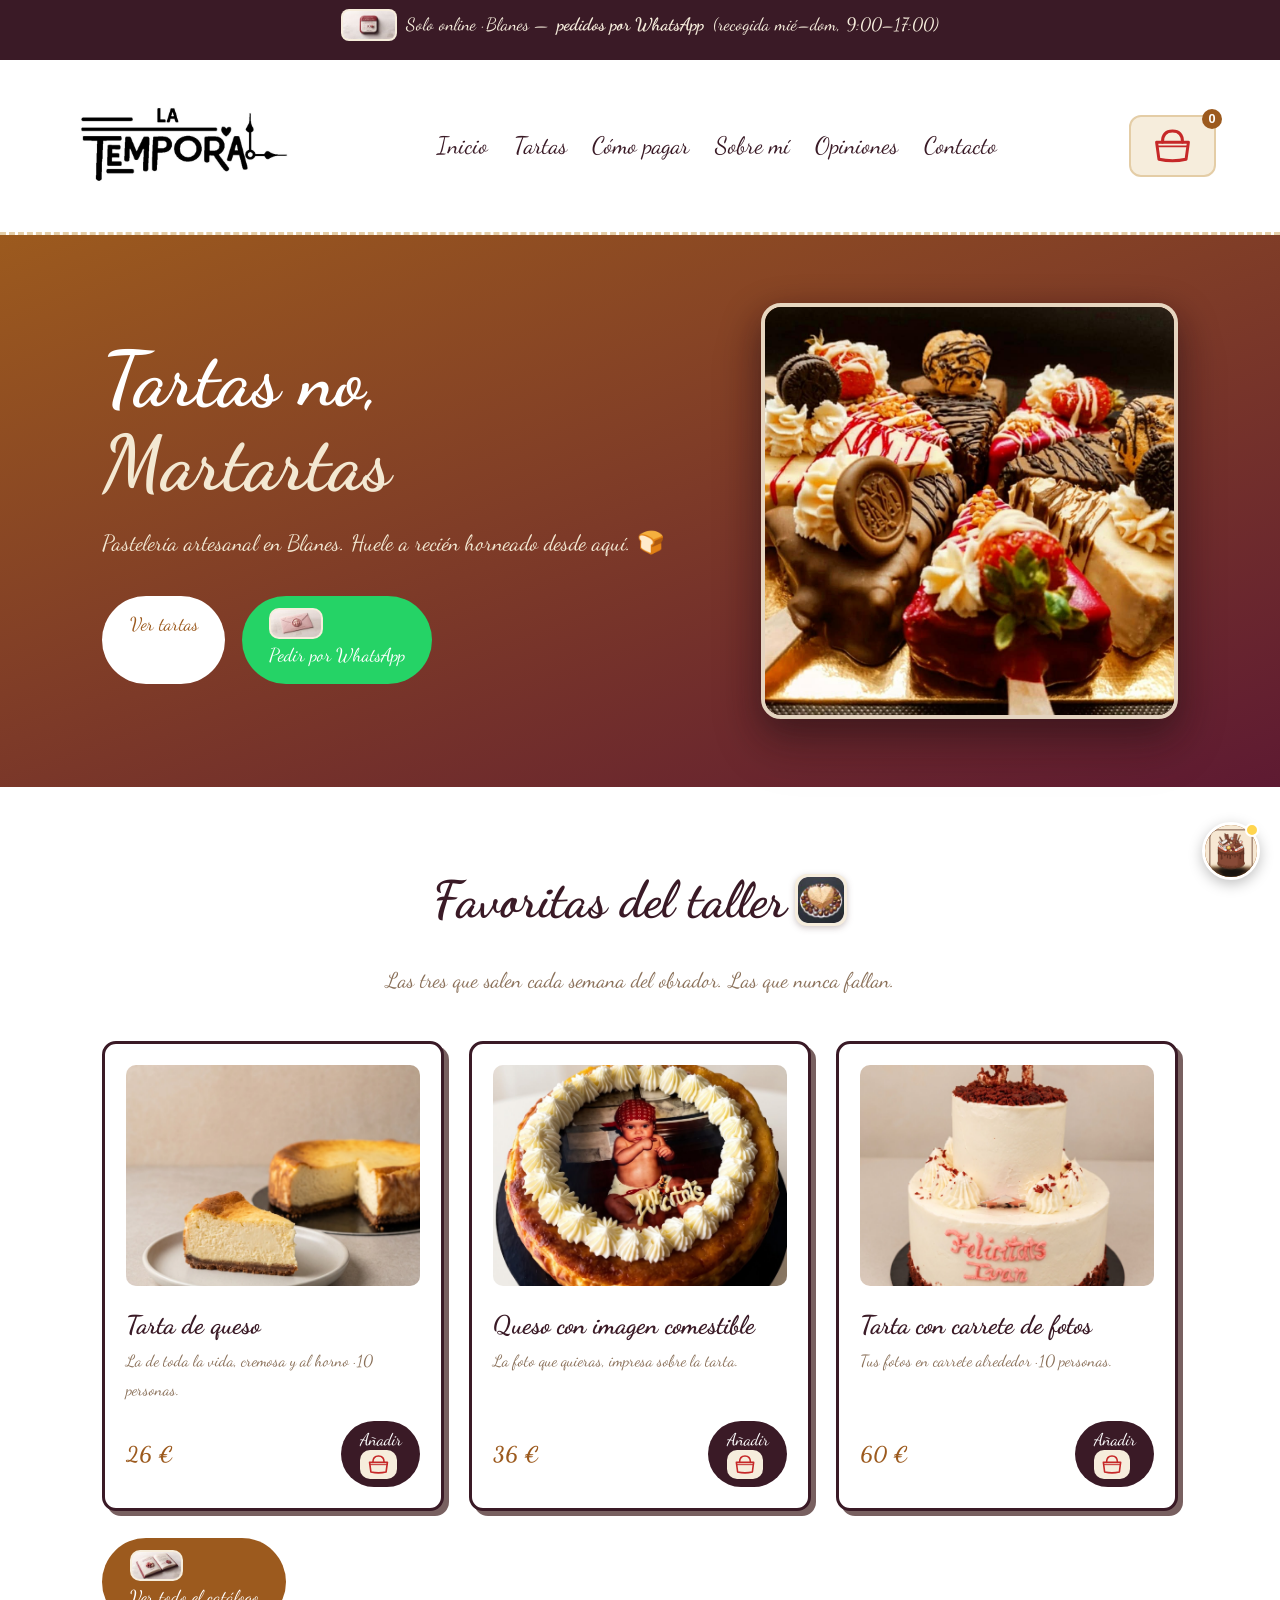
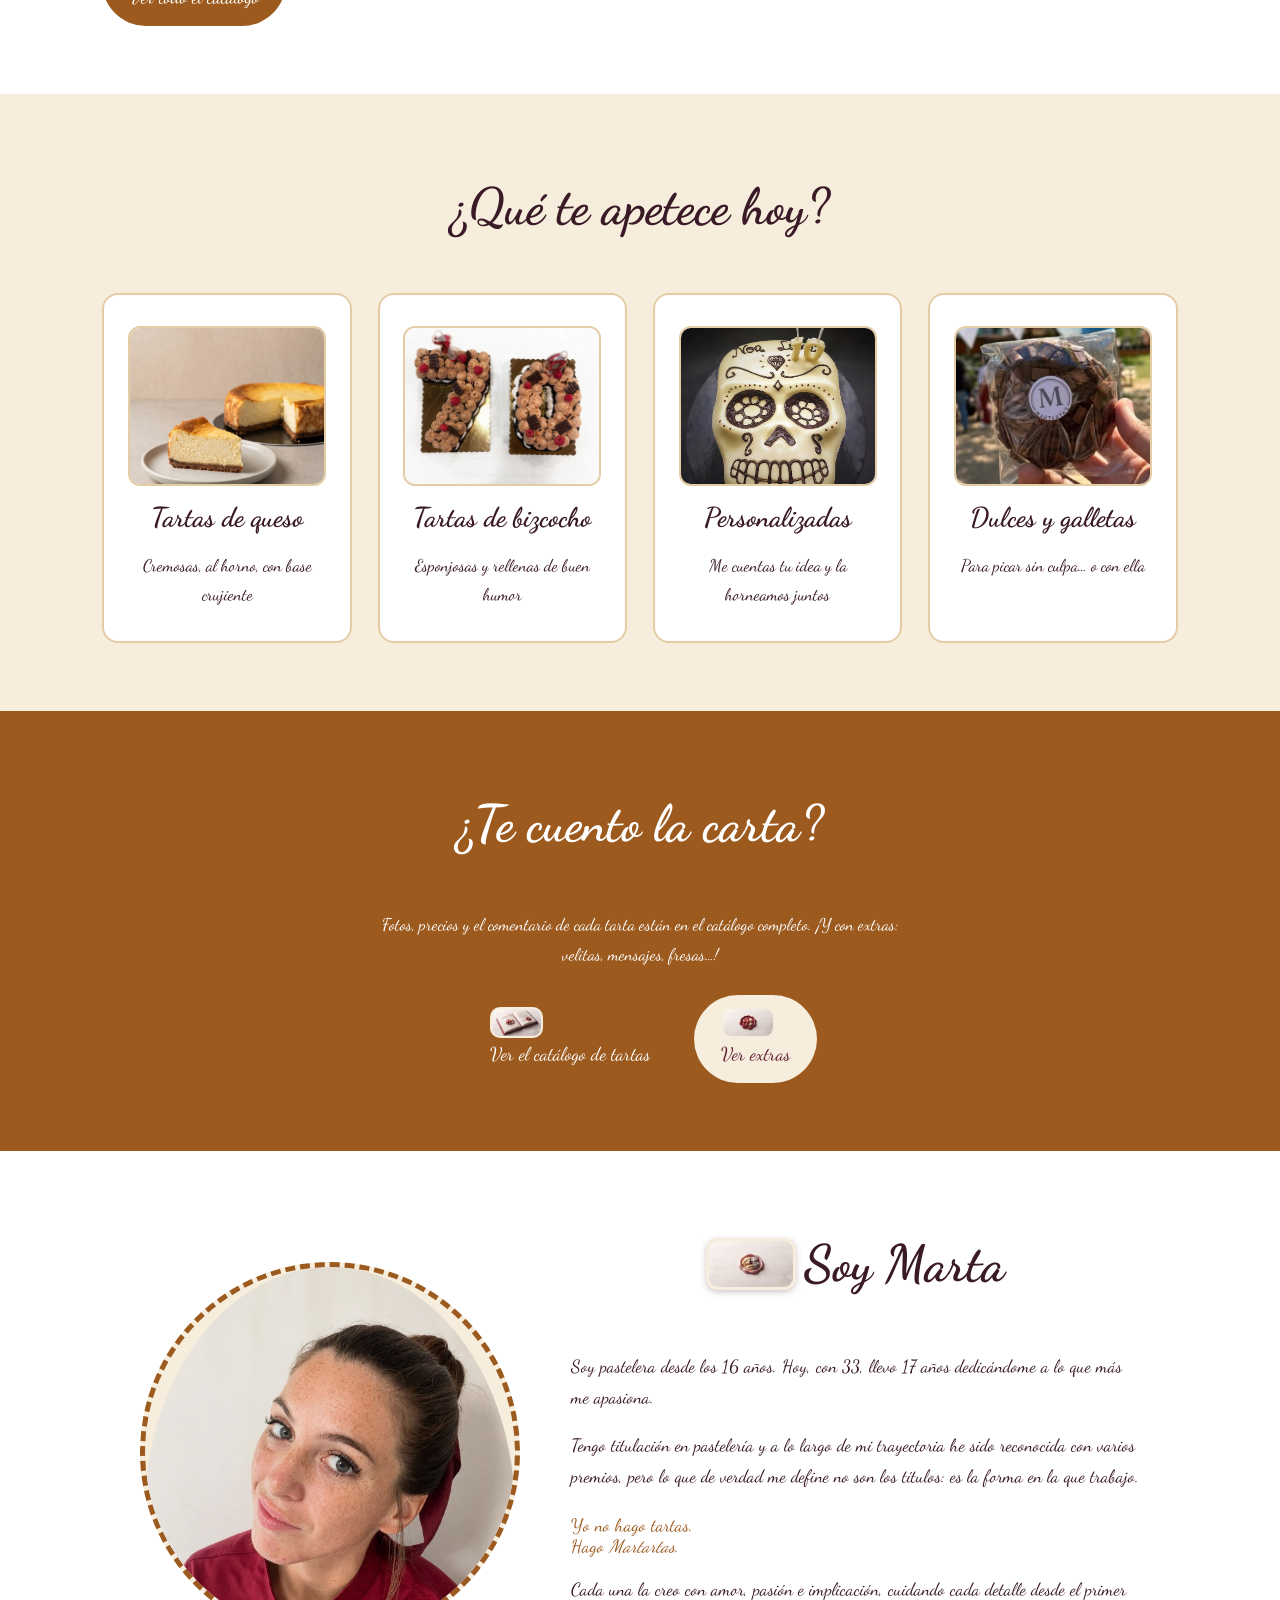
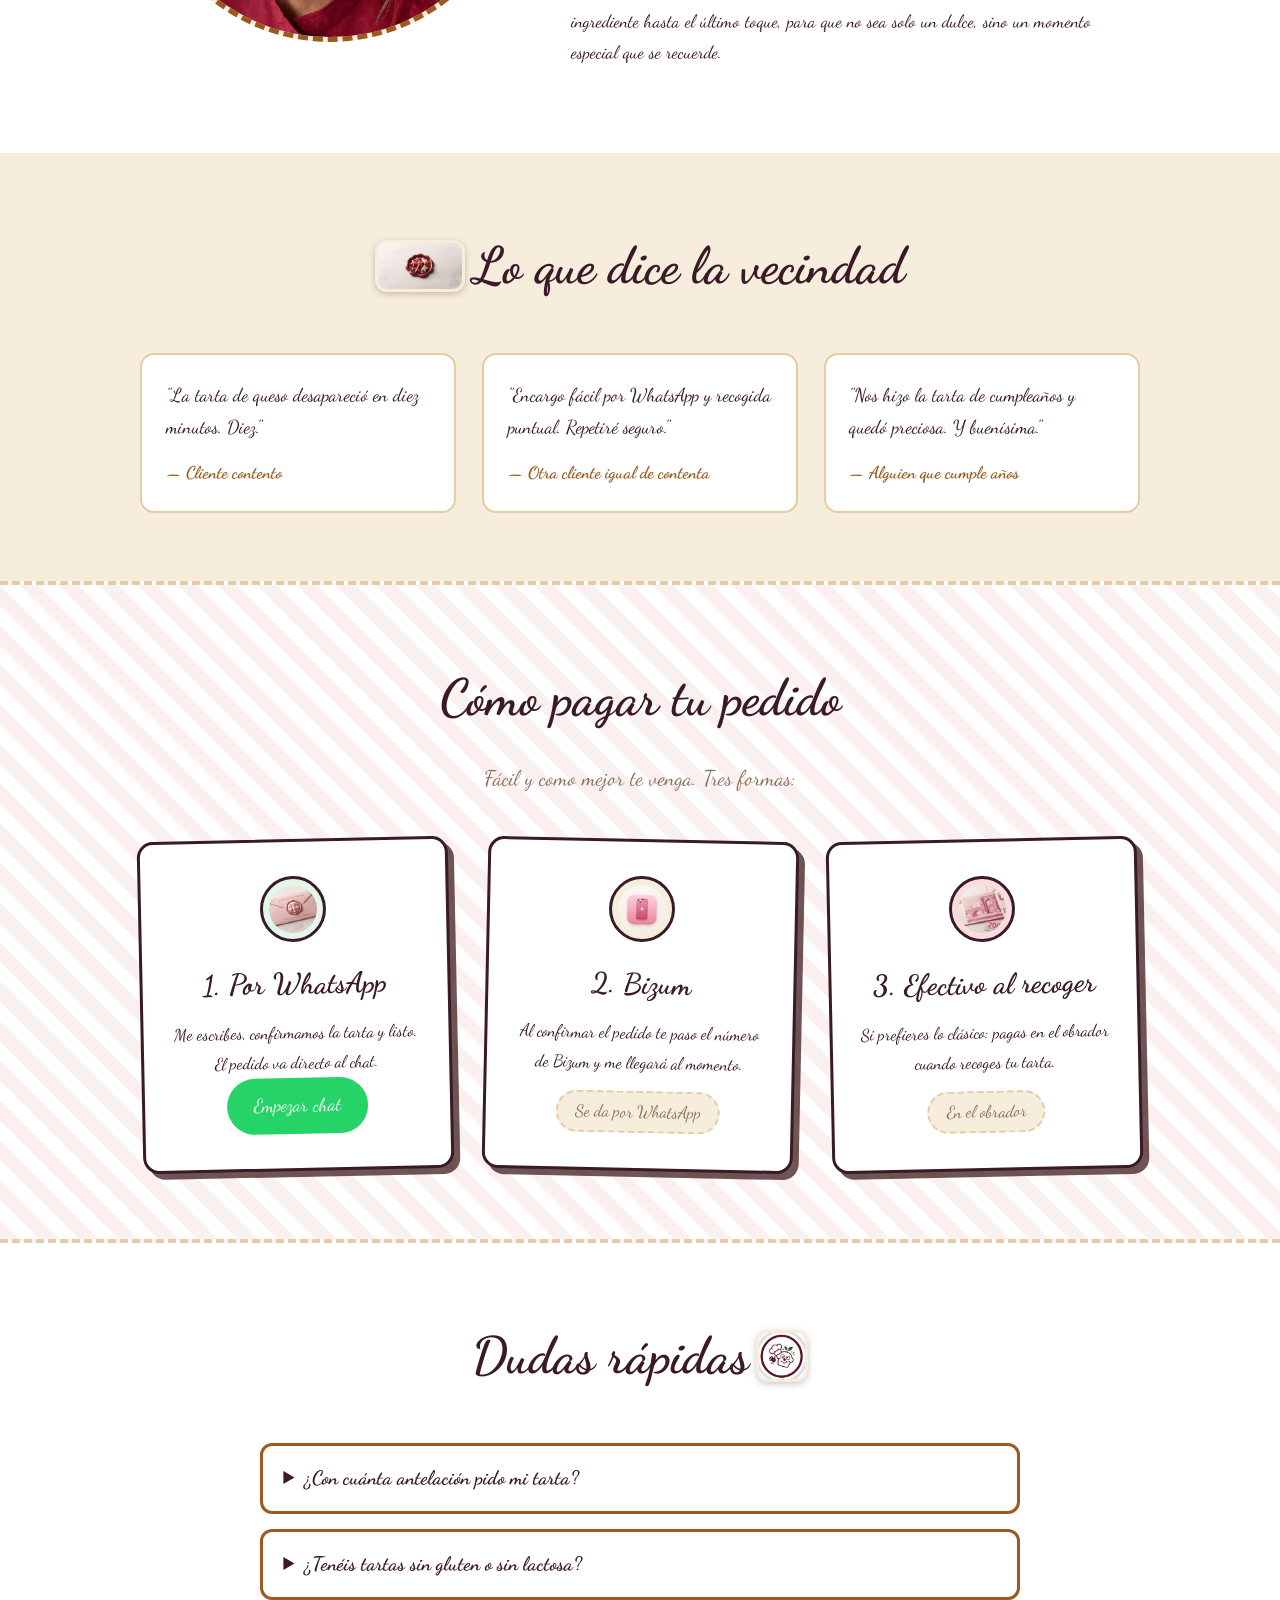
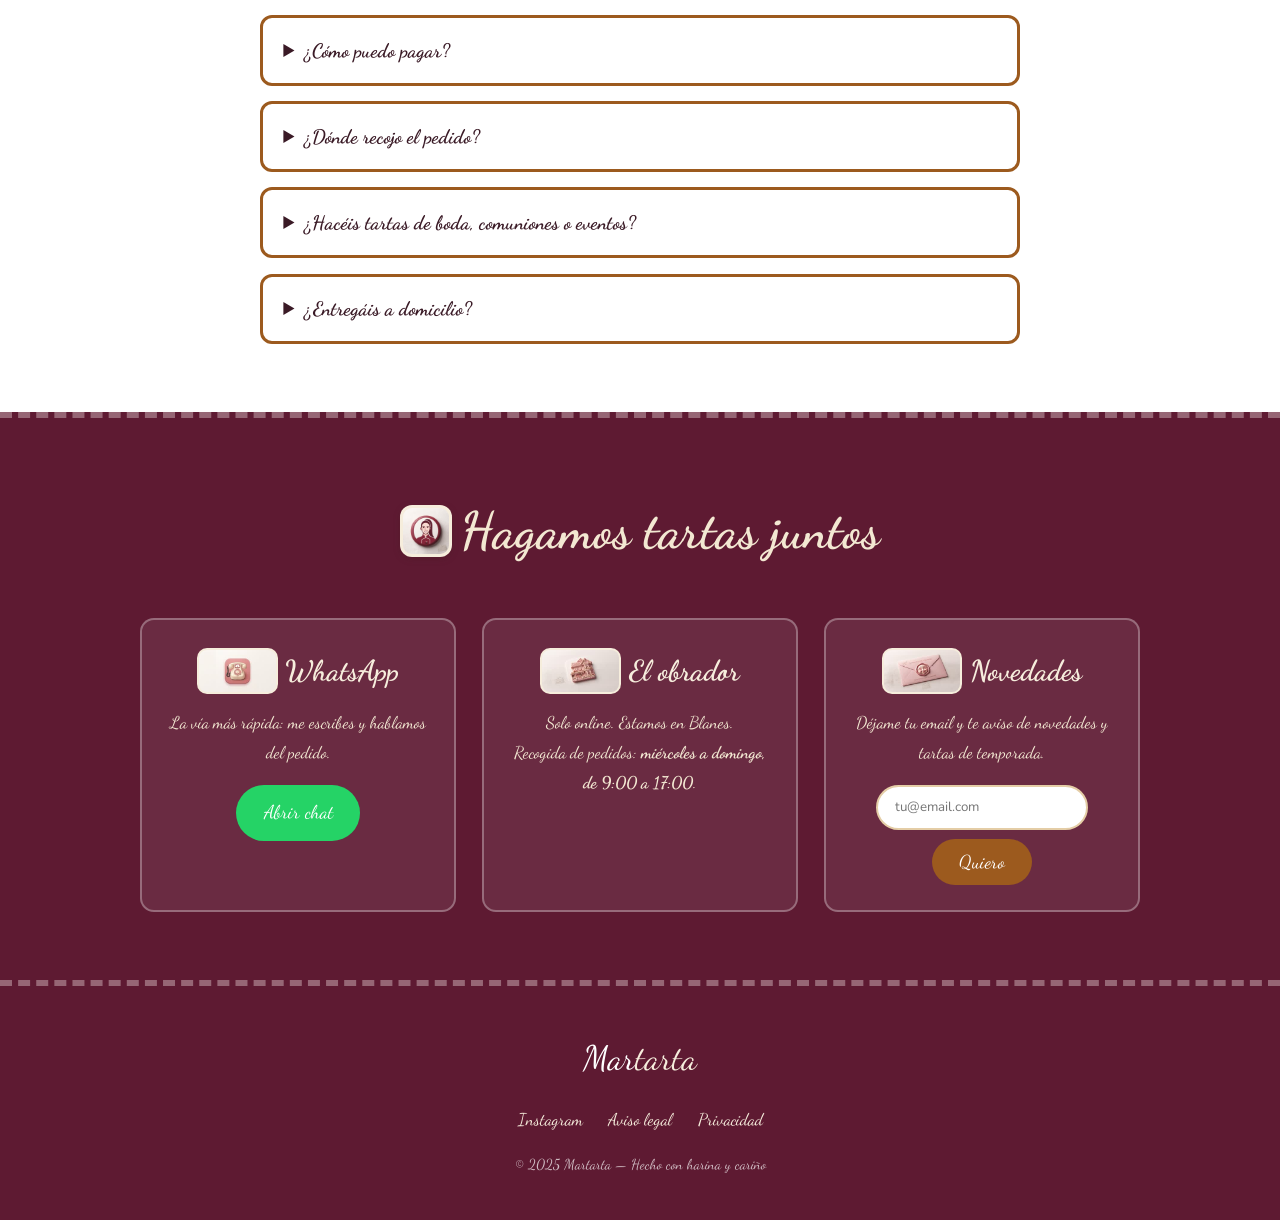
<file: index.html>
<!DOCTYPE html>
<html lang="es">
<head>
    <link rel="icon" type="image/svg+xml" href="img/icono-red-velvet.svg">
    <meta charset="UTF-8">
    <meta name="viewport" content="width=device-width, initial-scale=1.0">
    <!-- ================================================================
         MARTARTA — Tartas artesanales
         Esqueleto de la web. Ir rellenando por partes.
         Cada sección está marcada con comentarios para que sepas
         dónde tocar. Los textos marcados con [TODO] son tuyos.
    ================================================================= -->
    <title>Martarta | Tartas artesanales</title>
    <meta name="description" content="Tartas artesanales hechas con cariño. Pedidos por WhatsApp.">

    <!-- Tipografías: caligrafía Marta (Dancing Script) + cuerpo legible (Nunito) -->
    <link rel="preconnect" href="https://fonts.googleapis.com">
    <link href="https://fonts.googleapis.com/css2?family=Dancing+Script:wght@600;700&family=Patrick+Hand&family=Nunito:wght@400;600;700&display=swap" rel="stylesheet">
    <link rel="icon" type="image/png" href="img/favicon.png">

    <link rel="stylesheet" href="css/estilos.css?v=39">
</head>
<body>

    <!-- ================== BARRA DE ANUNCIOS ================== -->
    <div class="barra-anuncios">
        <span><img class="icono-btn" src="img/icono-anuncio.jpg" alt=""> Solo online · Blanes — <strong>pedidos por WhatsApp</strong> (recogida mié–dom, 9:00–17:00)</span>
    </div>

    <!-- ================== CABECERA / NAVEGACIÓN ================== -->
    <header class="cabecera">
        <a href="#inicio" class="logo"><img class="logo-img" src="img/logo-martarta.png" alt="Martarta"></a>
        <nav class="nav-principal">
            <a href="index.html">Inicio</a>
            <a href="tartas.html">Tartas</a>
            <a href="index.html#pagar">Cómo pagar</a>
            <a href="index.html#sobre-mi">Sobre mí</a>
            <a href="index.html#opiniones">Opiniones</a>
            <a href="index.html#contacto">Contacto</a>
        </nav>

        <!-- Botón carrito (lo controla js/carrito.js?v=3) -->
        <button class="boton-carrito" id="abrir-carrito" aria-label="Abrir carrito">
            <img class="icono-cesta" src="img/icono-cesta.svg" alt="Carrito"> <span class="contador" id="contador-carrito">0</span>
        </button>
    </header>

    <!-- ================== HERO (portada) ================== -->
    <section class="hero" id="inicio">
        <div class="hero-texto">
            <h1>Tartas no,<br><span class="eslogan-martartas">Martartas</span></h1>
            <p class="hero-sub">Pastelería artesanal en Blanes. Huele a recién horneado desde aquí. 🍞</p>
            <div class="hero-botones">
                <a href="tartas.html" class="boton boton-principal">Ver tartas</a>
                <a href="https://wa.me/34614896462" class="boton boton-whatsapp" target="_blank"><img class="icono-btn" src="img/icono-nube-correo.jpg" alt=""> Pedir por WhatsApp</a>
            </div>
        </div>
        <div class="hero-dibujo" aria-hidden="true">
            <img class="tarta-grande hero-logo-grande" src="img/hero-principal.jpg" alt="">
        </div>
    </section>

    <!-- ================== FAVORITAS DEL TALLER ================== -->
    <section class="seccion" id="favoritas">
        <h2 class="titulo-seccion">Favoritas del taller <img class="icono-titulo" src="img/icono-favoritas.jpg" alt=""></h2>
        <p class="pagos-intro">Las tres que salen cada semana del obrador. Las que nunca fallan.</p>
        <div class="grid-productos">
            <article class="tarjeta-producto" data-id="tarta-queso-grande" data-nombre="Tarta de queso" data-precio="26">
                <div class="prod-foto"><img src="img/queso-grande-1.jpg" alt="Tarta de queso"></div>
                <h3>Tarta de queso</h3>
                <p class="prod-desc">La de toda la vida, cremosa y al horno · 10 personas.</p>
                <div class="prod-pie">
                    <span class="prod-precio">26 €</span>
                    <button class="boton boton-comprar">Añadir <img class="icono-btn" src="img/icono-cesta.svg" alt=""></button>
                </div>
            </article>
            <article class="tarjeta-producto" data-id="tarta-queso-imagen" data-nombre="Tarta de queso con imagen comestible y base de galleta" data-precio="36">
                <div class="prod-foto"><img src="img/tarta-queso-imagen.jpg" alt="Tarta de queso con imagen comestible"></div>
                <h3>Queso con imagen comestible</h3>
                <p class="prod-desc">La foto que quieras, impresa sobre la tarta.</p>
                <div class="prod-pie">
                    <span class="prod-precio">36 €</span>
                    <button class="boton boton-comprar">Añadir <img class="icono-btn" src="img/icono-cesta.svg" alt=""></button>
                </div>
            </article>
            <article class="tarjeta-producto" data-id="tarta-carrete" data-nombre="Tarta con carrete de fotos" data-precio="60">
                <div class="prod-foto"><img src="img/tarta-carrete-1.jpg" alt="Tarta con carrete de fotos"></div>
                <h3>Tarta con carrete de fotos</h3>
                <p class="prod-desc">Tus fotos en carrete alrededor · 10 personas.</p>
                <div class="prod-pie">
                    <span class="prod-precio">60 €</span>
                    <button class="boton boton-comprar">Añadir <img class="icono-btn" src="img/icono-cesta.svg" alt=""></button>
                </div>
            </article>
        </div>
        <p style="margin-top:1.6rem"><a href="tartas.html" class="boton boton-principal"><img class="icono-btn" src="img/icono-catalogo.jpg" alt=""> Ver todo el catálogo</a></p>
    </section>

    <!-- ================== CATEGORÍAS DE TARTAS ================== -->
    <section class="seccion seccion-crema" id="tartas">
        <h2 class="titulo-seccion">¿Qué te apetece hoy?</h2>
        <div class="grid-categorias">
            <a href="tartas.html#cat-queso" class="tarjeta-categoria">
                <img class="cat-foto-cat" src="img/cat-queso.jpg" alt="Tartas de queso">
                <h3>Tartas de queso</h3>
                <p>Cremosas, al horno, con base crujiente</p>
            </a>
            <a href="tartas.html#cat-bizcocho" class="tarjeta-categoria">
                <img class="cat-foto-cat" src="img/cat-bizcocho.jpg" alt="Tartas de bizcocho">
                <h3>Tartas de bizcocho</h3>
                <p>Esponjosas y rellenas de buen humor</p>
            </a>
            <a href="tartas.html#cat-personalizadas" class="tarjeta-categoria">
                <img class="cat-foto-cat" src="img/cat-personalizadas.jpg" alt="Tartas personalizadas">
                <h3>Personalizadas</h3>
                <p>Me cuentas tu idea y la horneamos juntos</p>
            </a>
            <a href="tartas.html#cat-dulces" class="tarjeta-categoria">
                <img class="cat-foto-cat" src="img/cat-dulces.jpg" alt="Dulces y galletas">
                <h3>Dulces y galletas</h3>
                <p>Para picar sin culpa… o con ella</p>
            </a>
        </div>
    </section>

    <!-- ================== ANTICIPO DEL CATÁLOGO ==================
         Las tartas viven ahora en tartas.html (catálogo completo con
         fotos, precios, comentarios y extras). Aquí solo el anticipo. -->
    <section class="seccion seccion-oscura" id="destacadas">
        <h2 class="titulo-seccion">¿Te cuento la carta?</h2>
        <p style="text-align:center;color:var(--blanco);max-width:540px;margin:0 auto 1.5rem">
            Fotos, precios y el comentario de cada tarta están en el catálogo completo.
            ¡Y con extras: velitas, mensajes, fresas…!
        </p>
        <div style="text-align:center;display:flex;gap:1rem;justify-content:center;flex-wrap:wrap">
            <a href="tartas.html" class="boton boton-principal"><img class="icono-btn" src="img/icono-catalogo.jpg" alt=""> Ver el catálogo de tartas</a>
            <a href="tartas.html#extras" class="boton boton-extras"><img class="icono-btn" src="img/icono-extras.jpg" alt=""> Ver extras</a>
        </div>
    </section>

    <!-- ================== SOBRE MÍ ================== -->
    <section class="seccion" id="sobre-mi">
        <div class="sobre-mi-contenido">
            <div class="sobre-mi-foto">
                <img src="img/foto-perfil.jpg" alt="Foto de Marta">
            </div>
            <div class="sobre-mi-texto">
                <h2 class="titulo-seccion"><img class="icono-titulo" src="img/icono-marta.jpg" alt=""> Soy Marta</h2>
                <p>Soy pastelera desde los 16 años. Hoy, con 33, llevo 17 años dedicándome a lo que más me apasiona.</p>
                <p>Tengo titulación en pastelería y a lo largo de mi trayectoria he sido reconocida con varios premios, pero lo que de verdad me define no son los títulos: es la forma en la que trabajo.</p>
                <p class="frase-destacada">Yo no hago tartas.<br>Hago <em>Martartas</em>.</p>
                <p>Cada una la creo con amor, pasión e implicación, cuidando cada detalle desde el primer ingrediente hasta el último toque, para que no sea solo un dulce, sino un momento especial que se recuerde.</p>
            </div>
        </div>
    </section>

    <!-- ================== OPINIONES ================== -->
    <section class="seccion seccion-crema" id="opiniones">
        <h2 class="titulo-seccion"><img class="icono-titulo" src="img/icono-extras.jpg" alt=""> Lo que dice la vecindad</h2>
        <div class="grid-opiniones">
            <!-- [TODO] Opiniones reales de clientes (capturas o texto) -->
            <blockquote class="opinion">
                <p>"La tarta de queso desapareció en diez minutos. Diez."</p>
                <footer>— Cliente contento</footer>
            </blockquote>
            <blockquote class="opinion">
                <p>"Encargo fácil por WhatsApp y recogida puntual. Repetiré seguro."</p>
                <footer>— Otra cliente igual de contenta</footer>
            </blockquote>
            <blockquote class="opinion">
                <p>"Nos hizo la tarta de cumpleaños y quedó preciosa. Y buenísima."</p>
                <footer>— Alguien que cumple años</footer>
            </blockquote>
        </div>
    </section>

    <!-- ================== CÓMO PAGAR ================== -->
    <section class="seccion seccion-pagos" id="pagar">
        <h2 class="titulo-seccion">Cómo pagar tu pedido</h2>
        <p class="pagos-intro">Fácil y como mejor te venga. Tres formas:</p>
        <div class="grid-pagos">
            <div class="caja-pago">
                <span class="pago-icono"><img src="img/icono-nube-correo.jpg" alt="WhatsApp"></span>
                <h3>1. Por WhatsApp</h3>
                <p>Me escribes, confirmamos la tarta y listo. El pedido va directo al chat.</p>
                <a href="https://wa.me/34614896462" class="boton boton-whatsapp" target="_blank">Empezar chat</a>
            </div>
            <div class="caja-pago">
                <span class="pago-icono"><img src="img/icono-bizum.jpg" alt="Bizum"></span>
                <h3>2. Bizum</h3>
                <p>Al confirmar el pedido te paso el número de Bizum y me llegará al momento.</p>
                <!-- [TODO] Número Bizum cuando lo decidas (o dejarlo en el chat privado) -->
                <span class="pago-nota">Se da por WhatsApp</span>
            </div>
            <div class="caja-pago">
                <span class="pago-icono"><img src="img/icono-efectivo.jpg" alt="Efectivo"></span>
                <h3>3. Efectivo al recoger</h3>
                <p>Si prefieres lo clásico: pagas en el obrador cuando recoges tu tarta.</p>
                <!-- [TODO] Cuando actives Stripe, sustituye esta caja por el pago con tarjeta -->
                <span class="pago-nota">En el obrador</span>
            </div>
        </div>
        <!-- 💳 Preparado para el futuro: cuando tengas cuenta de Stripe,
             se activa el pago con tarjeta (instrucciones en js/carrito.js?v=3) -->
    </section>

    <!-- ================== PREGUNTAS FRECUENTES ================== -->
    <section class="seccion" id="faq">
        <h2 class="titulo-seccion">Dudas rápidas <img class="icono-titulo" src="img/icono-dudas.jpg" alt=""></h2>
        <div class="faq">
            <details class="faq-item">
                <summary>¿Con cuánta antelación pido mi tarta?</summary>
                <p>Para las tartas del catálogo, con 3-5 días va bien. Para personalizadas, mejor una semana: así la preparamos con calma.</p>
            </details>
            <details class="faq-item">
                <summary>¿Tenéis tartas sin gluten o sin lactosa?</summary>
                <p>Depende de la tarta: algunas se adaptan sin problema. Cuéntame qué necesitas por WhatsApp y te digo qué opciones hay.</p>
            </details>
            <details class="faq-item">
                <summary>¿Cómo puedo pagar?</summary>
                <p>De dos formas: <strong>Bizum</strong> al confirmar el pedido, o <strong>efectivo</strong> al recogerlo en Blanes.</p>
            </details>
            <details class="faq-item">
                <summary>¿Dónde recojo el pedido?</summary>
                <p>En Blanes. La recogida es de <strong>miércoles a domingo, de 9:00 a 17:00</strong>. Al confirmar te digo el punto exacto.</p>
            </details>
            <details class="faq-item">
                <summary>¿Hacéis tartas de boda, comuniones o eventos?</summary>
                <p>¡Sí! Cuéntame la ocasión, la fecha y cuántos sois, y preparamos algo a medida. Empieza por <a href="tartas.html">la tarjeta «Tú la imaginas, yo la horneo»</a>.</p>
            </details>
            <details class="faq-item">
                <summary>¿Entregáis a domicilio?</summary>
                <p>Según la zona y el tamaño del pedido se puede mirar. Consúltalo por WhatsApp y lo vemos.</p>
            </details>
        </div>
    </section>

    <!-- ================== CONTACTO + NEWSLETTER ================== -->
    <section class="seccion seccion-pizarra" id="contacto">
        <h2 class="titulo-seccion"><img class="icono-titulo" src="img/icono-juntos.jpg" alt=""> Hagamos tartas juntos</h2>
        <div class="grid-contacto">
            <div class="caja-contacto">
                <h3><img class="icono-btn" src="img/icono-whatsapp2.jpg" alt=""> WhatsApp</h3>
                <p>La vía más rápida: me escribes y hablamos del pedido.</p>
                <a href="https://wa.me/34614896462" class="boton boton-whatsapp" target="_blank">Abrir chat</a>
            </div>
            <div class="caja-contacto">
                <h3><img class="icono-btn" src="img/icono-obrador.jpg" alt=""> El obrador</h3>
                <p>Solo online. Estamos en Blanes.<br>Recogida de pedidos: <strong>miércoles a domingo, de 9:00 a 17:00</strong>.</p>
            </div>
            <div class="caja-contacto">
                <h3><img class="icono-btn" src="img/icono-nube-correo.jpg" alt=""> Novedades</h3>
                <p>Déjame tu email y te aviso de novedades y tartas de temporada.</p>
                <!-- Formulario que envía un correo real (servicio gratuito FormSubmit,
                     sin cuentas ni servidor). El correo de destino se configura en
                     js/carrito.js?v=3 (CORREO_PEDIDOS). El PRIMER envío llega al correo
                     de Marta pidiendo confirmar la activación: se hace UNA vez. -->
                <form class="form-email" method="POST" action="#">
                    <input type="email" name="email" placeholder="tu@email.com" required>
                    <input type="text" name="_subject" value="📧 Nueva suscripción a novedades — Martarta" hidden>
                    <input type="text" name="_captcha" value="false" hidden>
                    <!-- Respuesta automática: la persona que deja su correo recibe esto al instante -->
                    <input type="text" name="_autoresponse" value="¡Hola! 🧁 Gracias por tu correo: lo tomamos todo en cuenta. Te enviaremos nuestras ofertas de la semana y las novedades del obrador. ¡Que aproveche! — Martarta" hidden>
                    <button type="submit" class="boton boton-principal">Quiero</button>
                </form>
            </div>
        </div>
    </section>

    <!-- ================== PIE DE PÁGINA ================== -->
    <footer class="pie">
        <div class="pie-contenido">
            <div class="pie-logo">Mar<span>tarta</span></div>
            <nav class="pie-nav">
                <a href="https://www.instagram.com/martartalatemporal" target="_blank" rel="noopener">Instagram</a>
                <a href="#">Aviso legal</a>
                <a href="#">Privacidad</a>
            </nav>
            <p class="pie-copy">© 2025 Martarta — Hecho con harina y cariño</p>
        </div>
    </footer>

    <!-- ================== CARRITO (panel lateral) ================== -->
    <div class="carrito-fondo" id="carrito-fondo" hidden></div>
    <aside class="carrito-panel" id="carrito-panel" aria-label="Carrito de compra">
        <header class="carrito-cabecera">
            <h3>Tu carrito <img class="icono-titulo" src="img/icono-cesta.svg" alt=""></h3>
            <button class="carrito-cerrar" id="cerrar-carrito" aria-label="Cerrar">✕</button>
        </header>
        <ul class="carrito-lista" id="carrito-lista">
            <!-- El script rellena esta lista -->
        </ul>
        <div class="carrito-pie">
            <p class="carrito-total">Total: <strong id="carrito-total">0 €</strong></p>
            <p class="carrito-ayuda">Al confirmar se abrirá WhatsApp (o tu correo) con tu pedido ya escrito ✍️</p>
            <button class="boton boton-whatsapp boton-ancho" id="confirmar-pedido">Tramitar pedido &rarr;</button>
        </div>
    </aside>

    <script src="js/carrito.js?v=3"></script>
    <script src="js/chatbot.js"></script>
</body>
</html>
</file>
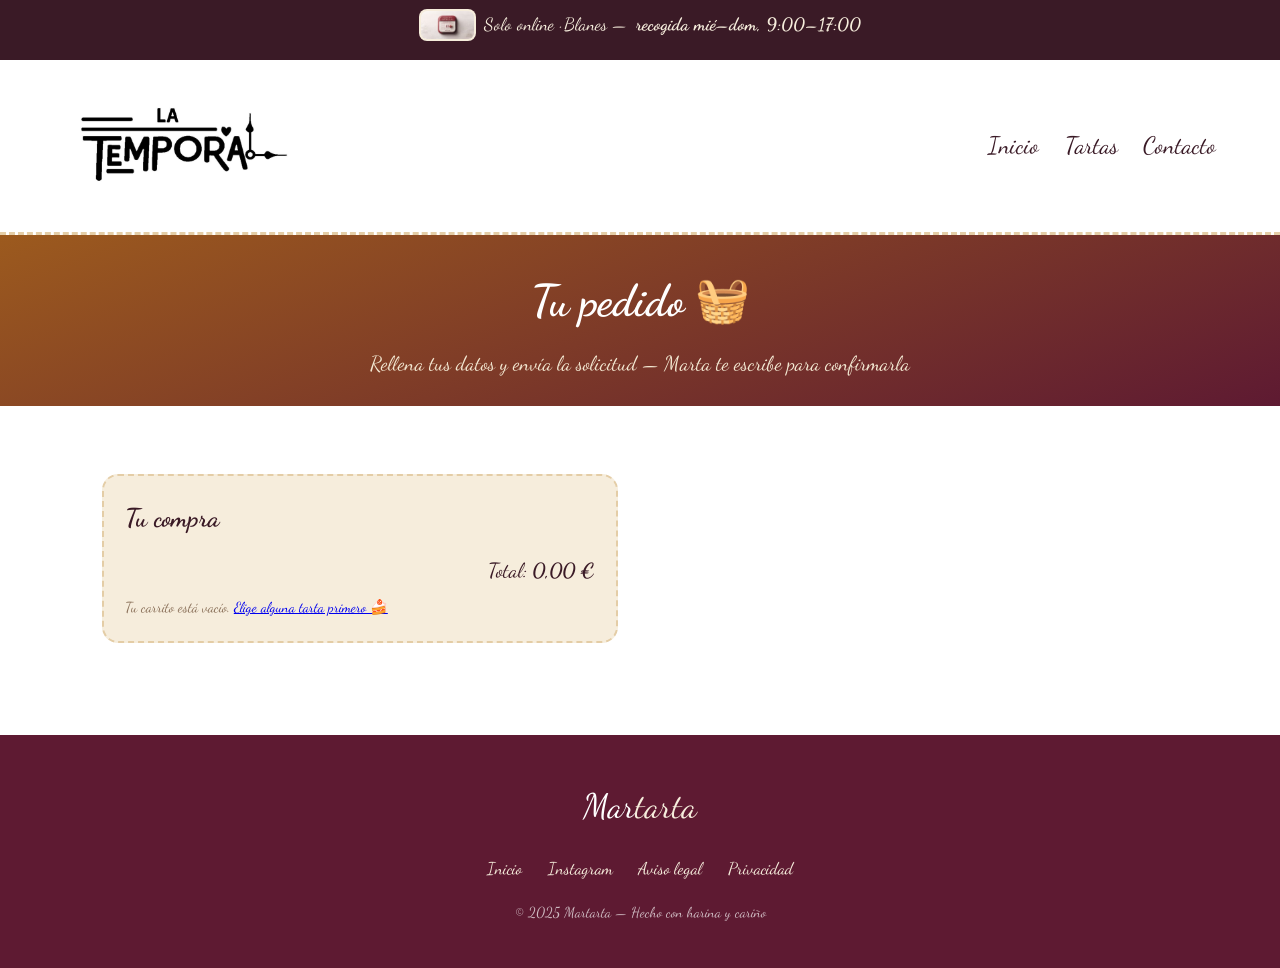
<file: checkout.html>
<!DOCTYPE html>
<html lang="es">
<head>
    <meta charset="UTF-8">
    <meta name="viewport" content="width=device-width, initial-scale=1.0">
    <!-- ==================================================================
      MARTARTA — Página de compra (checkout)
      El cliente rellena sus datos + forma de pago y envía la solicitud,
      que cae directamente en el panel de Marta (base de datos Supabase).
    ================================================================= -->
    <title>Tu pedido | Martarta</title>
    <meta name="description" content="Tramita tu pedido de tartas artesanales Martarta: datos, forma de pago y solicitud directa.">
    <meta name="robots" content="noindex">

    <link rel="preconnect" href="https://fonts.googleapis.com">
    <link href="https://fonts.googleapis.com/css2?family=Dancing+Script:wght@600;700&family=Patrick+Hand&family=Nunito:wght@400;600;700&display=swap" rel="stylesheet">
    <link rel="icon" type="image/png" href="img/favicon.png">

    <link rel="stylesheet" href="css/estilos.css?v=39">
</head>
<body>

    <!-- ================== BARRA DE ANUNCIOS ================== -->
    <div class="barra-anuncios">
        <span><img class="icono-btn" src="img/icono-anuncio.jpg" alt=""> Solo online · Blanes — <strong>recogida mié–dom, 9:00–17:00</strong></span>
    </div>

    <!-- ================== CABECERA ================== -->
    <header class="cabecera">
        <a href="index.html" class="logo"><img class="logo-img" src="img/logo-martarta.png" alt="Martarta"></a>
        <nav class="nav-principal">
            <a href="index.html">Inicio</a>
            <a href="tartas.html">Tartas</a>
            <a href="index.html#contacto">Contacto</a>
        </nav>
    </header>

    <section class="hero-mini">
        <h1>Tu pedido 🧺</h1>
        <p>Rellena tus datos y envía la solicitud — Marta te escribe para confirmarla</p>
    </section>

    <main class="seccion checkout">

        <!-- Resumen del carrito (lo rellena el script de abajo) -->
        <div class="tarjeta-checkout">
            <h2>Tu compra</h2>
            <ul id="resumen-lista" class="lista-checkout"></ul>
            <p class="total-checkout">Total: <strong id="resumen-total">0 €</strong></p>
            <p class="nota-checkout">Marta confirma disponibilidad y fecha de recogida por WhatsApp o correo.</p>
        </div>

        <!-- Formulario de datos -->
        <form id="form-checkout" class="tarjeta-checkout">
            <h2>Tus datos</h2>
            <div class="fila-datos">
                <label>Nombre *
                    <input type="text" id="ch-nombre" required autocomplete="given-name">
                </label>
                <label>Apellido *
                    <input type="text" id="ch-apellido" required autocomplete="family-name">
                </label>
            </div>
            <div class="fila-datos">
                <label>Teléfono *
                    <input type="tel" id="ch-telefono" required autocomplete="tel" placeholder="6xx xxx xxx">
                </label>
                <label>Correo *
                    <input type="email" id="ch-correo" required autocomplete="email" placeholder="tucorreo@ejemplo.com">
                </label>
            </div>
            <label>Observaciones del pastel
                <textarea id="ch-notas" rows="3" placeholder="Dedicatoria, tamaño, alérgenos, día que la quieres…"></textarea>
            </label>

            <h2>Forma de pago</h2>
            <div class="pago-opciones">
                <label class="pago-opcion">
                    <input type="radio" name="pago" value="Bizum" required>
                    <span class="pago-tarjeta"><img class="icono-btn" src="img/icono-bizum.jpg" alt="" style="height:2.4rem"> Bizum<span>Pagas al confirmar el pedido</span></span>
                </label>
                <label class="pago-opcion">
                    <input type="radio" name="pago" value="Efectivo">
                    <span class="pago-tarjeta"><img class="icono-btn" src="img/icono-efectivo.jpg" alt="" style="height:2.4rem"> Efectivo<span>Al recoger tu pedido</span></span>
                </label>
            </div>

            <button type="submit" class="boton boton-principal boton-ancho" id="ch-enviar">Enviar solicitud 🎂</button>
            <p id="ch-error" class="ch-error oculto"></p>
        </form>

        <!-- Pantalla de éxito (oculta hasta enviar) -->
        <div id="ch-exito" class="tarjeta-checkout ch-exito oculto">
            <div class="ch-exito-icono">✅</div>
            <h2>¡Solicitud enviada!</h2>
            <p>Tu pedido ya está en la obradora. Marta te escribirá por <strong>WhatsApp</strong> o <strong>correo</strong> para confirmar fecha y recogida. 🧁</p>
            <a href="index.html" class="boton boton-principal">Volver al inicio</a>
        </div>

    </main>

    <!-- ================== PIE ================== -->
    <footer class="pie">
        <div class="pie-contenido">
            <div class="pie-logo">Mar<span>tarta</span></div>
            <nav class="pie-nav">
                <a href="index.html">Inicio</a>
                <a href="https://www.instagram.com/martartalatemporal" target="_blank" rel="noopener">Instagram</a>
                <a href="#">Aviso legal</a>
                <a href="#">Privacidad</a>
            </nav>
            <p class="pie-copy">© 2025 Martarta — Hecho con harina y cariño</p>
        </div>
    </footer>

    <script>
    /* ---------- Enviar la solicitud al panel de Marta ---------- */
    'use strict';
    const SUPABASE_URL      = 'https://qjxwaqqvmjjzxrsvlgms.supabase.co';
    const SUPABASE_ANON_KEY = 'sb_publishable_9BE5Iuqg3R1ebbkzEaJqwQ_wQOdnICc';

    const carrito = JSON.parse(localStorage.getItem('martarta-carrito') || '[]');
    const $ = id => document.getElementById(id);
    const euros = n => (Number(n) || 0).toLocaleString('es-ES', { minimumFractionDigits: 2 }) + ' €';

    /* Resumen del carrito */
    let total = 0;
    carrito.forEach(item => {
        total += item.precio * item.cantidad;
        const li = document.createElement('li');
        li.innerHTML = `<span>${item.cantidad} × ${item.nombre}</span><strong>${item.precio * item.cantidad} €</strong>`;
        $('resumen-lista').appendChild(li);
    });
    $('resumen-total').textContent = euros(total);

    if (carrito.length === 0) {
        $('form-checkout').classList.add('oculto');
        document.querySelector('.nota-checkout').innerHTML =
            'Tu carrito está vacío. <a href="tartas.html">Elige alguna tarta primero 🍰</a>';
    }

    /* Envío */
    $('form-checkout').addEventListener('submit', async e => {
        e.preventDefault();
        const error = $('ch-error');
        error.classList.add('oculto');
        const boton = $('ch-enviar');
        boton.disabled = true;
        boton.textContent = 'Enviando…';

        const detalle = carrito.map(i => `${i.cantidad} × ${i.nombre} (${i.precio * i.cantidad} €)`).join(' · ');
        const pago = document.querySelector('input[name="pago"]:checked');

        try {
            const resp = await fetch(`${SUPABASE_URL}/rest/v1/pedidos`, {
                method: 'POST',
                headers: {
                    'apikey': SUPABASE_ANON_KEY,
                    'Authorization': `Bearer ${SUPABASE_ANON_KEY}`,
                    'Content-Type': 'application/json',
                    'Prefer': 'return=minimal'
                },
                body: JSON.stringify({
                    cliente: `${$('ch-nombre').value.trim()} ${$('ch-apellido').value.trim()}`.trim(),
                    contacto: $('ch-telefono').value.trim(),
                    correo: $('ch-correo').value.trim(),
                    detalle: detalle,
                    cantidad: 1,
                    precio_unitario: total,
                    notas: $('ch-notas').value.trim(),
                    forma_pago: pago ? pago.value : '',
                    estado: 'solicitud'
                })
            });
            if (!resp.ok) throw new Error('Error ' + resp.status);

            localStorage.removeItem('martarta-carrito');
            document.querySelector('.tarjeta-checkout').style.display = 'none';
            $('form-checkout').classList.add('oculto');
            $('ch-exito').classList.remove('oculto');
            window.scrollTo({ top: 0, behavior: 'smooth' });
        } catch (err) {
            error.textContent = 'No se pudo enviar la solicitud. Prueba otra vez en un momento, o pídelo por WhatsApp.';
            error.classList.remove('oculto');
            boton.disabled = false;
            boton.textContent = 'Enviar solicitud 🎂';
        }
    });
    </script>
</body>
</html>
</file>
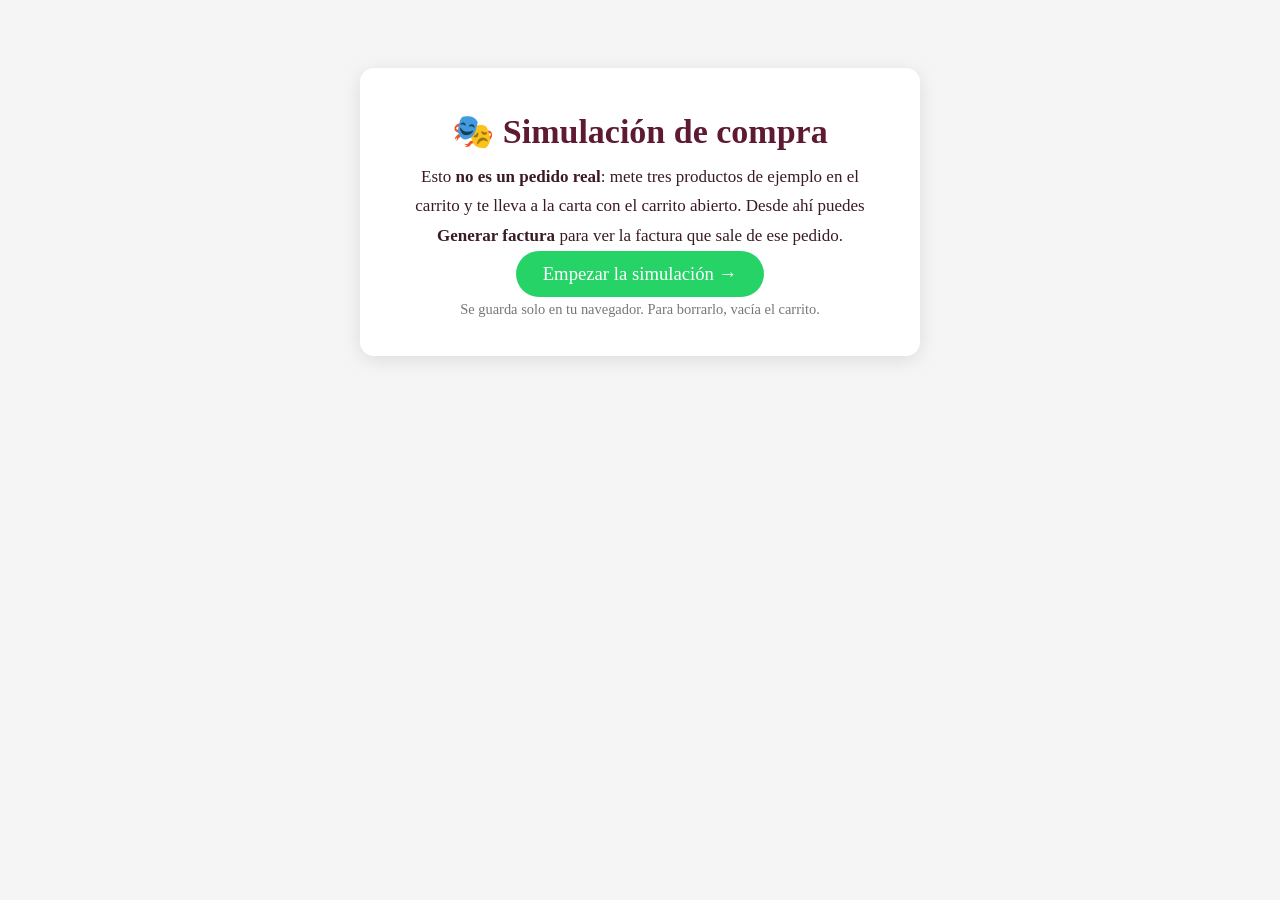
<file: demo.html>
<!DOCTYPE html>
<html lang="es">
<head>
    <meta charset="UTF-8">
    <meta name="viewport" content="width=device-width, initial-scale=1.0">
    <title>Simulación de compra · Martarta</title>
    <link rel="icon" type="image/png" href="img/favicon.png">
    <link rel="stylesheet" href="css/estilos.css?v=39">
</head>
<body class="pagina-demo">
    <main class="demo">
        <h1>🎭 Simulación de compra</h1>
        <p>Esto <strong>no es un pedido real</strong>: mete tres productos de ejemplo en el carrito y te lleva a la carta con el carrito abierto. Desde ahí puedes <strong>Generar factura</strong> para ver la factura que sale de ese pedido.</p>
        <button type="button" id="empezar" class="boton boton-whatsapp">Empezar la simulación →</button>
        <p class="demo-nota">Se guarda solo en tu navegador. Para borrarlo, vacía el carrito.</p>
    </main>
    <script>
        (function () {
            const pedidoDemo = [
                { id: 'tarta-queso-grande', nombre: 'Tarta de queso', precio: 26, cantidad: 1 },
                { id: 'tarta-queso-imagen', nombre: 'Tarta de queso con imagen comestible', precio: 36, cantidad: 1 },
                { id: 'tarta-carrete', nombre: 'Tarta con carrete de fotos', precio: 60, cantidad: 1 },
            ];
            document.getElementById('empezar').addEventListener('click', function () {
                localStorage.setItem('martarta-carrito', JSON.stringify(pedidoDemo));
                window.location.href = 'tartas.html?carrito=1';
            });
            // demo.html?auto=1 arranca sin pulsar (lo usa la documentacion para capturas).
            if (new URLSearchParams(location.search).has('auto')) {
                document.getElementById('empezar').click();
            }
        })();
    </script>
</body>
</html>
</file>
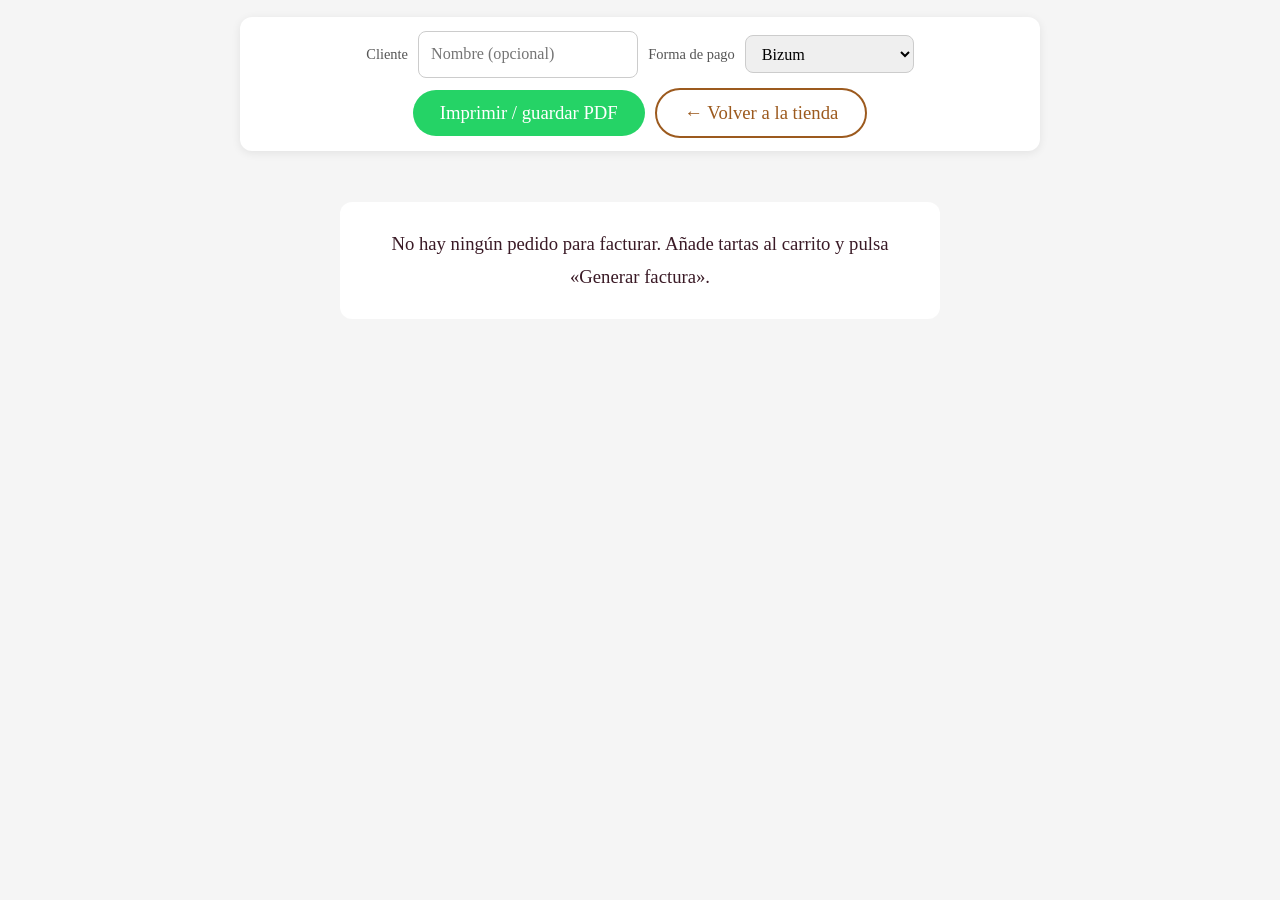
<file: factura.html>
<!DOCTYPE html>
<html lang="es">
<head>
    <meta charset="UTF-8">
    <meta name="viewport" content="width=device-width, initial-scale=1">
    <title>Factura · Martarta</title>
    <link rel="icon" type="image/png" href="img/favicon.png">
    <link rel="stylesheet" href="css/estilos.css?v=39">
</head>
<body class="pagina-factura">

    <!-- Barra de acciones: solo en pantalla, nunca en el papel -->
    <div class="factura-acciones">
        <label for="cliente-nombre">Cliente</label>
        <input id="cliente-nombre" type="text" placeholder="Nombre (opcional)" maxlength="80">
        <label for="forma-pago">Forma de pago</label>
        <select id="forma-pago">
            <option value="bizum">Bizum</option>
            <option value="efectivo">Efectivo al recoger</option>
        </select>
        <button type="button" id="imprimir" class="boton boton-whatsapp">Imprimir / guardar PDF</button>
        <button type="button" id="volver" class="boton boton-email">← Volver a la tienda</button>
    </div>

    <!-- La factura en blanco -->
    <p id="factura-vacia" class="aviso-factura" hidden>
        No hay ningún pedido para facturar. Añade tartas al carrito y pulsa «Generar factura».
    </p>

    <article id="factura-documento" class="factura" aria-label="Factura simplificada">
        <header class="factura-cabecera">
            <div class="factura-marca">
                <img id="factura-logo" src="img/logo-martarta.png" alt="Martarta" class="factura-logo">
                <div>
                    <h1 id="negocio-nombre">Martarta</h1>
                    <p id="negocio-lema" class="factura-lema"></p>
                    <p id="negocio-actividad"></p>
                    <p id="negocio-direccion"></p>
                    <p id="negocio-nif"></p>
                    <p id="negocio-contacto"></p>
                    <a id="negocio-instagram" href="#" target="_blank" rel="noopener"></a>
                </div>
            </div>
            <div class="factura-titulo">
                <h2>Factura simplificada</h2>
                <p>Nº <strong id="factura-numero"></strong></p>
                <p>Fecha: <span id="factura-fecha"></span></p>
                <p>Cliente: <span id="factura-cliente">Cliente</span></p>
            </div>
        </header>

        <table class="factura-tabla">
            <thead>
                <tr><th>#</th><th>Concepto</th><th class="c">Cant.</th><th class="d">Precio</th><th class="d">Importe</th></tr>
            </thead>
            <tbody id="factura-lineas"></tbody>
        </table>

        <div class="factura-totales">
            <p>Base imponible <strong id="total-base"></strong></p>
            <p>IVA <strong id="total-iva"></strong></p>
            <p class="factura-total">TOTAL <strong id="total-final"></strong></p>
        </div>

        <p class="factura-pago">Forma de pago: <span id="factura-pago"></span></p>

        <footer class="factura-pie">
            <p>Gracias por tu Martarta 🎂 · <a href="https://www.instagram.com/martartalatemporal" target="_blank" rel="noopener">@martartalatemporal</a></p>
            <p class="factura-legal">Factura simplificada emitida según el art. 4.2 del RD 1619/2012.</p>
        </footer>
    </article>

    <script src="js/factura.js?v=2"></script>
</body>
</html>
</file>
<file: css/estilos.css>
/* ==================================================================
   MARTARTA — Hoja de estilos
   Estilo: rojo y blanco, tipografía pizarra.
   Paleta de colores (variables): si quieres cambiar el tono,
   solo toca estas líneas de abajo.
================================================================== */

:root {
    --rojo:        #9C5A1E;   /* marrón La Temporá: botones y acentos */
    --rojo-oscuro: #5E1A32;   /* burdeos principal: fondos fuertes y pie */
    --rojo-suave:  #f6eddc;   /* crema tenue: tarjetas y tintes */
    --blanco:      #ffffff;   /* fondo general */
    --texto:       #3a1a26;   /* texto y bordes fuertes (burdeos casi negro) */
    --tiza:        #f3e8d2;   /* crema clara sobre fondos burdeos */
    --borde-suave: #e4cda6;   /* bordes suaves caramelo */
    /* Paleta del logo (por si se necesitan) */
    --caramelo: #C68A4B;  --crema: #E8D9B0;  --dorado: #D9A85C;
    --oliva:    #6A8A5A;  --madera: #8B5A2B;
}

/* ---------- Base ---------- */
* { margin: 0; padding: 0; box-sizing: border-box; }

html { scroll-behavior: smooth; font-size: 17px; }  /* base general más grande */

body {
    font-family: 'Dancing Script', 'Patrick Hand', cursive;
    line-height: 1.75;
    background: var(--blanco);
    color: var(--texto);
}

/* Logo de Marta (imagen real) */
.logo-img { height: 150px; width: auto; border-radius: 14px; display: block; }

/* Tipografía: títulos escritos a mano */
h1, h2, h3, .logo, .vineta-texto {
    font-family: 'Dancing Script', 'Comic Sans MS', cursive;
    font-weight: 700;
}

img { max-width: 100%; display: block; }

/* ---------- Barra de anuncios ---------- */
.barra-anuncios {
    background: var(--texto);
    color: var(--rojo-suave);
    text-align: center;
    padding: .5rem 1rem;
    font-size: 1.05rem;
}

/* ---------- Cabecera ---------- */
.cabecera {
    display: flex;
    align-items: center;
    justify-content: space-between;
    gap: 1rem;
    padding: 1rem 5vw;
    background: var(--blanco);
    border-bottom: 3px dashed var(--borde-suave);
    position: sticky;
    top: 0;
    z-index: 50;
}

.logo {
    font-size: 2rem;
    color: var(--texto);
    text-decoration: none;
}
.logo span { color: var(--rojo); }

.nav-principal { display: flex; gap: 1.5rem; flex-wrap: wrap; }
.nav-principal a {
    text-decoration: none;
    color: var(--texto);
    font-family: 'Dancing Script', 'Patrick Hand', cursive;
    font-size: 1.4rem;
    transition: color .2s;
}
.nav-principal a:hover { color: var(--rojo); }

.boton-carrito {
    position: relative;
    background: var(--rojo-suave);
    border: 2px solid var(--borde-suave);
    border-radius: 12px;
    font-size: 1.3rem;
    padding: .4rem .7rem;
    cursor: pointer;
}
.contador {
    position: absolute;
    top: -8px; right: -8px;
    background: var(--rojo);
    color: #fff;
    border-radius: 50%;
    font-size: .75rem;
    font-weight: 700;
    min-width: 20px;
    height: 20px;
    display: grid;
    place-items: center;
}

/* ---------- Hero ---------- */
.hero {
    display: grid;
    grid-template-columns: 1.2fr .8fr;
    align-items: center;
    gap: 2rem;
    padding: 4rem 8vw;
    background: linear-gradient(160deg, var(--rojo) 0%, var(--rojo-oscuro) 100%);
}
.hero h1 {
    font-size: clamp(2.5rem, 6vw, 4.5rem);
    color: var(--blanco);
    line-height: 1.1;
}
.hero h1 .eslogan-martartas { color: #f3e8d2; }
.hero-sub {
    font-family: 'Dancing Script', 'Patrick Hand', cursive;
    font-size: 1.3rem;
    margin: 1rem 0 2rem;
    color: #f3e8d2;
}
.hero-botones { display: flex; gap: 1rem; flex-wrap: wrap; }

/* Sobre fondo rojo, el botón principal va en blanco */
.hero .boton-principal { background: var(--blanco); color: var(--rojo); }

.tarta-placeholder {
    font-size: clamp(6rem, 14vw, 11rem);
    text-align: center;
    filter: drop-shadow(0 10px 12px rgba(63, 29, 29, .35));
}

/* ---------- Botones ---------- */
.boton {
    display: inline-block;
    padding: .7rem 1.6rem;
    border-radius: 999px;
    border: none;
    font-family: 'Dancing Script', 'Patrick Hand', cursive;
    font-size: 1.1rem;
    text-decoration: none;
    cursor: pointer;
    transition: transform .15s, box-shadow .15s;
}
.boton:hover { transform: translateY(-2px); box-shadow: 0 6px 14px rgba(63,29,29,.25); }

.boton-principal { background: var(--rojo); color: #fff; }
.boton-whatsapp { background: #25d366; color: #fff; }
.boton-email    { background: var(--blanco); color: var(--rojo); border: 2px solid var(--rojo); }
.boton-comprar  { background: var(--texto); color: var(--blanco); font-size: 1rem; padding: .5rem 1.1rem; }
.boton-ancho    { width: 100%; }

/* ---------- Secciones genéricas ---------- */
.seccion { padding: 4rem 8vw; }
.titulo-seccion {
    font-size: clamp(2rem, 4vw, 3rem);
    text-align: center;
    margin-bottom: 2.5rem;
    color: var(--texto);
    display: flex;
    align-items: center;
    justify-content: center;
    gap: 0.45rem;
    flex-wrap: wrap;
}

/* ---------- Cómics / viñetas ---------- */
.comic { background: var(--rojo-suave); }

.vinetas {
    display: grid;
    grid-template-columns: repeat(auto-fit, minmax(230px, 1fr));
    gap: 1.5rem;
    max-width: 1000px;
    margin: 0 auto;
}

.vineta { text-align: center; }

/* Marco de viñeta estilo comic: borde grueso + sombra dura */
.vineta-marco {
    background: #fff;
    border: 4px solid var(--texto);
    border-radius: 6px;
    box-shadow: 6px 6px 0 var(--texto);
    overflow: hidden;
    aspect-ratio: 1 / 1;
    display: grid;
    place-items: center;
}
.vineta-foto img { width: 100%; height: 100%; object-fit: cover; }

/* Texto de la viñeta como bocadillo */
.vineta-texto {
    font-family: 'Dancing Script', cursive;
    font-size: 1.35rem;
    margin-top: .8rem;
    background: #fff;
    border: 3px solid var(--texto);
    border-radius: 20px;
    padding: .3rem 1rem;
    display: inline-block;
}

/* ---------- Categorías ---------- */
.grid-categorias {
    display: grid;
    grid-template-columns: repeat(auto-fit, minmax(220px, 1fr));
    gap: 1.5rem;
    max-width: 1100px;
    margin: 0 auto;
}
.tarjeta-categoria {
    background: #fff;
    border: 2px solid var(--borde-suave);
    border-radius: 16px;
    padding: 1.8rem 1.4rem;
    text-decoration: none;
    color: var(--texto);
    text-align: center;
    transition: transform .15s, box-shadow .15s;
}
.tarjeta-categoria:hover {
    transform: translateY(-4px);
    box-shadow: 0 10px 20px rgba(198, 40, 40, .15);
}
.cat-icono { font-size: 2.5rem; }
.cat-foto-cat {
    width: 100%;
    height: 160px;
    object-fit: cover;
    border-radius: 12px;
    border: 2px solid var(--borde-suave);
    display: block;
}
.tarjeta-categoria h3 { font-size: 1.6rem; margin: .5rem 0; }

/* ---------- Productos ---------- */
.seccion-oscura {
    background: var(--rojo);
}
.seccion-oscura .titulo-seccion { color: var(--blanco); }

.grid-productos {
    display: grid;
    grid-template-columns: repeat(auto-fit, minmax(240px, 1fr));
    gap: 1.5rem;
    max-width: 1100px;
    margin: 0 auto;
}

.tarjeta-producto {
    background: #fff;
    border: 3px solid var(--texto);
    border-radius: 14px;
    padding: 1.2rem;
    display: flex;
    flex-direction: column;
    box-shadow: 5px 5px 0 rgba(63, 29, 29, .7);
}
.prod-foto { aspect-ratio: 4 / 3; border-radius: 10px; overflow: hidden; margin-bottom: 1rem; }
.prod-placeholder {
    display: grid;
    place-items: center;
    font-size: 3.5rem;
    background: var(--rojo-suave);
}
.prod-foto img { width: 100%; height: 100%; object-fit: cover; }
.tarjeta-producto h3 { font-size: 1.5rem; }
.prod-desc { font-size: .95rem; color: #8a7059; flex-grow: 1; }

.prod-pie {
    display: flex;
    justify-content: space-between;
    align-items: center;
    margin-top: 1rem;
}
.prod-precio { font-weight: 800; font-size: 1.25rem; color: var(--rojo); }

/* ---------- Sobre mí ---------- */
.sobre-mi-contenido {
    display: grid;
    grid-template-columns: .8fr 1.2fr;
    gap: 3rem;
    align-items: center;
    max-width: 1000px;
    margin: 0 auto;
}
.sobre-mi-foto {
    aspect-ratio: 1 / 1;
    border-radius: 50%;
    border: 5px dashed var(--rojo);
    display: grid;
    place-items: center;
    font-size: 6rem;
    background: var(--rojo-suave);
    overflow: hidden;
}
.sobre-mi-foto img {
    width: 100%;
    height: 100%;
    object-fit: cover;
    border-radius: 50%;
}
.sobre-mi-texto p { margin-bottom: 1rem; font-size: 1.05rem; }

/* La frase estrella de la biografía */
.frase-destacada {
    font-family: 'Dancing Script', cursive;
    font-size: clamp(1.9rem, 3.5vw, 2.6rem);
    color: var(--rojo);
    line-height: 1.15;
    margin: 1.4rem 0;
}
.frase-destacada em { font-style: italic; }

/* ---------- Opiniones ---------- */
.seccion-crema { background: var(--rojo-suave); }

.grid-opiniones {
    display: grid;
    grid-template-columns: repeat(auto-fit, minmax(260px, 1fr));
    gap: 1.5rem;
    max-width: 1000px;
    margin: 0 auto;
}
.opinion {
    background: #fff;
    border: 2px solid var(--borde-suave);
    border-radius: 14px;
    padding: 1.4rem;
    position: relative;
}
.opinion p { font-family: 'Dancing Script', 'Patrick Hand', cursive; font-size: 1.1rem; }
.opinion footer { margin-top: .8rem; color: var(--rojo); font-weight: 700; }

/* ---------- Contacto (sección roja profunda) ---------- */
.seccion-pizarra {
    background: var(--rojo-oscuro);
    /* borde superior irregular tipo tiza */
    border-top: 6px dashed rgba(255, 243, 240, .35);
    border-bottom: 6px dashed rgba(255, 243, 240, .35);
}
.seccion-pizarra .titulo-seccion { color: var(--tiza); }

.grid-contacto {
    display: grid;
    grid-template-columns: repeat(auto-fit, minmax(250px, 1fr));
    gap: 1.5rem;
    max-width: 1000px;
    margin: 0 auto;
}
.caja-contacto {
    background: rgba(255, 255, 255, .08);
    border: 2px solid rgba(255, 255, 255, .3);
    border-radius: 14px;
    padding: 1.5rem;
    color: var(--tiza);
    text-align: center;
}
.caja-contacto h3 {
    font-size: 1.7rem;
    margin-bottom: .7rem;
    color: var(--rojo-suave);
}
.caja-contacto p { margin-bottom: 1rem; }

.form-email { display: flex; gap: .5rem; justify-content: center; flex-wrap: wrap; }
.form-email input {
    padding: .7rem 1rem;
    border-radius: 999px;
    border: 2px solid var(--borde-suave);
    background: #fff;
    color: var(--texto);
    font-family: 'Nunito', sans-serif;
    min-width: 180px;
}

.form-email .form-ok {
    font-family: 'Dancing Script', 'Patrick Hand', cursive;
    font-size: 1.15rem;
    color: #2e7d32;
    margin: .5rem 0;
    width: 100%;
    text-align: center;
}

/* ---------- Página de tartas (catálogo) ---------- */
.hero-mini {
    background: linear-gradient(160deg, var(--rojo) 0%, var(--rojo-oscuro) 100%);
    color: var(--blanco);
    text-align: center;
    padding: 3.2rem 8vw 2.2rem;
}
.hero-mini h1 { font-size: clamp(2.2rem, 5vw, 3.6rem); margin: 0; color: var(--blanco); }
.hero-mini p { font-family: 'Dancing Script', 'Patrick Hand', cursive; font-size: 1.2rem; color: #f3e8d2; margin: .4rem 0 0; }
.fichas-cat { display: flex; gap: .6rem; flex-wrap: wrap; justify-content: center; margin-top: 1.6rem; }
.ficha-cat {
    background: rgba(255,255,255,.15);
    border: 2px solid rgba(255,255,255,.45);
    color: var(--blanco);
    border-radius: 999px;
    padding: .35rem 1rem;
    font-family: 'Dancing Script', 'Patrick Hand', cursive;
    font-size: 1.05rem;
    text-decoration: none;
}
.ficha-cat:hover { background: var(--blanco); color: var(--rojo); }
.subtitulo-cat {
    font-family: 'Dancing Script', cursive;
    font-size: 2.1rem;
    color: var(--rojo-oscuro);
    text-align: center;
    margin: 2.4rem 0 1rem;
    scroll-margin-top: 110px;
}
#cat-queso, #cat-bizcocho, #cat-personalizadas, #cat-dulces { scroll-margin-top: 110px; }
.cat-badge {
    display: inline-block;
    background: var(--rojo-suave);
    color: var(--rojo-oscuro);
    border-radius: 999px;
    padding: .1rem .7rem;
    font-size: .78rem;
    font-weight: 700;
    align-self: flex-start;
    margin-bottom: .4rem;
}
.boton-extras { background: var(--rojo-suave); color: var(--rojo-oscuro); }

/* ---------- Ventana de extras ---------- */
.extras-fondo {
    position: fixed;
    inset: 0;
    background: rgba(63, 29, 29, .55);
    z-index: 80;
    display: none;
    align-items: center;
    justify-content: center;
    padding: 1rem;
}
.extras-fondo.abierto { display: flex; }
.extras-caja {
    background: #fff;
    border-radius: 18px;
    max-width: 540px;
    width: 100%;
    max-height: 86vh;
    overflow-y: auto;
    padding: 1.5rem;
    position: relative;
    border: 3px solid var(--rojo-suave);
}
.extras-caja h3 { font-family: 'Dancing Script', cursive; font-size: 2rem; color: var(--rojo); margin: 0 0 .3rem; }
.extras-intro { margin: 0 0 .9rem; color: #8a7059; font-size: .95rem; }
.extras-cerrar {
    position: absolute; top: .7rem; right: .9rem;
    background: none; border: none; font-size: 1.4rem; cursor: pointer; color: #b0bec5;
}
.extras-cerrar:hover { color: var(--rojo); }
.extra-item {
    border: 2px dashed var(--borde);
    border-radius: 12px;
    padding: .8rem .9rem;
    margin-bottom: .6rem;
    display: flex;
    justify-content: space-between;
    align-items: center;
    gap: .8rem;
}
.extra-item small { color: #8a7059; }

/* ---------- Pie ---------- */
.pie {
    background: var(--rojo-oscuro);
    color: var(--blanco);
    padding: 2.5rem 8vw;
    text-align: center;
}
.pie-logo { font-size: 2rem; font-family: 'Dancing Script', cursive; }
.pie-logo span { color: var(--rojo-suave); }
.pie-nav { display: flex; gap: 1.5rem; justify-content: center; flex-wrap: wrap; margin: 1rem 0; }
.pie-nav a { color: var(--rojo-suave); text-decoration: none; font-family: 'Dancing Script', 'Patrick Hand', cursive; }
.pie-copy { font-size: .85rem; opacity: .7; }

/* ---------- Preguntas frecuentes ---------- */
.faq { max-width: 760px; margin: 0 auto; display: grid; gap: .9rem; }
.faq-item { background: var(--blanco); border: 3px solid var(--rojo); border-radius: 12px; padding: .9rem 1.2rem; }
.faq-item summary { cursor: pointer; font-weight: 700; font-size: 1.15rem; list-style-position: inside; }
.faq-item summary:hover { color: var(--rojo); }
.faq-item p { margin: .7rem 0 0; line-height: 1.55; }

/* ---------- Carrito lateral ---------- */
.carrito-fondo {
    position: fixed;
    inset: 0;
    background: rgba(63, 29, 29, .5);
    z-index: 90;
}

.carrito-panel {
    position: fixed;
    top: 0; right: 0;
    height: 100vh;
    width: min(380px, 92vw);
    background: var(--blanco);
    border-left: 4px solid var(--rojo);
    display: flex;
    flex-direction: column;
    z-index: 100;
}

.carrito-cabecera {
    display: flex;
    justify-content: space-between;
    align-items: center;
    padding: 1rem 1.3rem;
    border-bottom: 2px dashed var(--borde-suave);
}
.carrito-cabecera h3 { font-size: 1.7rem; }
.carrito-cerrar {
    background: none;
    border: none;
    font-size: 1.3rem;
    cursor: pointer;
    color: var(--texto);
}

.carrito-lista {
    list-style: none;
    padding: 1rem 1.3rem;
    overflow-y: auto;
    flex-grow: 1;
}
.carrito-lista li {
    display: flex;
    justify-content: space-between;
    align-items: center;
    gap: .6rem;
    padding: .7rem 0;
    border-bottom: 1px dashed var(--borde-suave);
}
.item-info { flex-grow: 1; }
.item-nombre { font-weight: 700; }
.item-controles { display: flex; align-items: center; gap: .5rem; }
.item-controles button {
    background: var(--rojo-suave);
    border: 1px solid var(--borde-suave);
    border-radius: 8px;
    cursor: pointer;
    padding: .15rem .55rem;
    font-size: 1rem;
}
.carrito-vacio { text-align: center; color: #C68A4B; padding: 2rem 0; }

.carrito-pie {
    padding: 1rem 1.3rem;
    border-top: 2px dashed var(--borde-suave);
}
.carrito-total { font-size: 1.25rem; margin-bottom: .4rem; }
.carrito-ayuda { font-size: .8rem; color: #C68A4B; margin-bottom: .8rem; }

/* ---------- Cómo pagar (sección con textura y tarjetas cómic) ---------- */

.seccion-pagos {
    /* Textura de "papel de obrador": rayas diagonales suaves */
    background:
        repeating-linear-gradient(45deg, rgba(198, 40, 40, .07) 0 14px, transparent 14px 28px),
        var(--blanco);
    border-top: 4px dashed var(--borde-suave);
    border-bottom: 4px dashed var(--borde-suave);
}

.pagos-intro {
    text-align: center;
    font-family: 'Dancing Script', 'Patrick Hand', cursive;
    font-size: 1.25rem;
    color: #8a7059;
    margin: -1.5rem 0 2.5rem;
}

.grid-pagos {
    display: grid;
    grid-template-columns: repeat(auto-fit, minmax(250px, 1fr));
    gap: 2rem;
    max-width: 1000px;
    margin: 0 auto;
}

.caja-pago {
    background: #fff;
    border: 3px solid var(--texto);
    border-radius: 16px;
    padding: 2rem 1.5rem;
    text-align: center;
    position: relative;
    box-shadow: 6px 6px 0 rgba(63, 29, 29, .75);
    transition: transform .18s ease, box-shadow .18s ease;
}

/* Inclinación alternada: efecto de tarjetas "pegadas a mano" */
.caja-pago:nth-child(2n)   { transform: rotate(1.2deg); }
.caja-pago:nth-child(2n+1) { transform: rotate(-1.2deg); }
.caja-pago:hover {
    transform: rotate(0deg) translateY(-5px);
    box-shadow: 8px 10px 0 rgba(63, 29, 29, .75);
}

.caja-contacto h3 { display: flex; align-items: center; justify-content: center; gap: .45rem; }
.pago-icono img { width: 48px; height: 48px; border-radius: 50%; object-fit: cover; }
.pago-icono {
    width: 66px;
    height: 66px;
    display: grid;
    place-items: center;
    font-size: 1.9rem;
    border: 3px solid var(--texto);
    border-radius: 50%;
    margin: 0 auto 1rem;
    background: var(--rojo-suave);
}
/* Acento de color distinto por método */
.caja-pago:nth-child(1) .pago-icono { background: #e2f6e9; }
.caja-pago:nth-child(2) .pago-icono { background: #f6eddc; }
.caja-pago:nth-child(3) .pago-icono { background: #fbdcdc; }

.caja-pago h3 { font-size: 1.7rem; margin-bottom: .5rem; }

.pago-nota {
    display: inline-block;
    margin-top: .8rem;
    font-family: 'Dancing Script', 'Patrick Hand', cursive;
    background: var(--rojo-suave);
    border: 2px dashed var(--borde-suave);
    border-radius: 999px;
    padding: .25rem 1rem;
    color: #8a7059;
}

/* ---------- Botón pago directo en tarjetas de producto ---------- */
.prod-botones { display: flex; gap: .5rem; align-items: center; }
.boton-pago {
    background: #635bff;               /* morado Stripe */
    color: #fff;
    padding: .5rem .8rem;
    font-size: 1rem;
}

/* ---------- Responsive (móvil) ---------- */
@media (max-width: 760px) {
    .hero { grid-template-columns: 1fr; text-align: center; padding: 3rem 6vw; }
    .hero-botones { justify-content: center; }
    .sobre-mi-contenido { grid-template-columns: 1fr; }
    .cabecera { flex-wrap: wrap; justify-content: center; }
    .logo-img { height: 84px; }
}

/* ================== CATÁLOGO COMPACTO (10 tarjetas) ================== */
.grid-catalogo { display: grid; grid-template-columns: repeat(auto-fill, minmax(215px, 1fr)); gap: 1.1rem; }
.tarjeta-cat { display: flex; flex-direction: column; padding: 0; overflow: hidden; }
.cat-foto { position: relative; aspect-ratio: 4 / 3; overflow: hidden; margin: 0; }
.cat-foto img { width: 100%; height: 100%; object-fit: cover; display: block; }
.cat-icono { display: grid; place-items: center; font-size: 3rem; background: linear-gradient(135deg, #fbf6ea, #f3e8d2); }
.dieta { position: absolute; top: .55rem; left: .55rem; z-index: 2; font-size: .72rem; font-weight: 700; letter-spacing: .4px; padding: .28rem .6rem; border-radius: 999px; color: #fff; box-shadow: 0 2px 6px rgba(0,0,0,.25); }
.dieta-lactosa { background: #0a8f4e; }
.dieta-gluten { background: #b96a00; }
.tarjeta-cat h3 { font-size: 1.1rem; margin: .7rem .85rem 0; }
.cat-desc { font-size: .88rem; margin: .3rem .85rem .55rem; }
.cat-pie { margin-top: auto; display: flex; justify-content: space-between; align-items: center; gap: .5rem; padding: .55rem .85rem .8rem; border-top: 2px dashed rgba(200, 30, 40, .25); }
.tarjeta-cat .prod-precio { font-size: 1.05rem; }

/* Botón tipo sticker (ligeramente girado, se endereza al pasar el ratón) */
.sticker { transform: rotate(-2deg); border-radius: 999px; font-weight: 700; box-shadow: 0 3px 0 rgba(0,0,0,.14); transition: transform .12s ease; }
.sticker:hover { transform: rotate(0deg) scale(1.07); }

/* Banner personalizada (ocupa todo el ancho del grid) */
.banner-personalizada { grid-column: 1 / -1; display: flex; align-items: center; justify-content: space-between; flex-wrap: wrap; gap: .9rem; padding: 1.1rem 1.4rem; border: 3px dashed var(--rojo); border-radius: 14px; background: #fbf6ea; }
.banner-personalizada h3 { margin: 0 0 .2rem; }
.banner-personalizada p { margin: 0; }

/* Filtros tipo chip */
.filtros-cat { margin-top: 1rem; }
button.ficha-cat { cursor: pointer; font: inherit; }
.ficha-cat.activa { background: var(--rojo); color: #fff; border-color: var(--rojo); }

/* Ilustraciones SVG del catálogo (se ajustan dentro del marco degradado) */
.cat-icono img { object-fit: contain; width: 86%; height: 86%; }

/* ================== ILUSTRACIONES GLOBALES ================== */
/* Banda surtido: fila de ilustraciones repartida por la web */
.banda-surtido { display: flex; flex-wrap: wrap; justify-content: center; align-items: flex-end; gap: 1.1rem; padding: .8rem 0 .2rem; }
.banda-surtido img { width: 82px; filter: drop-shadow(0 6px 8px rgba(63,29,29,.22)); transition: transform .15s ease; }
.banda-surtido img:nth-child(odd)  { transform: rotate(-5deg); }
.banda-surtido img:nth-child(even) { transform: rotate(4deg); }
.banda-surtido img:hover { transform: rotate(0deg) scale(1.14); }

/* Franja del surtido antes del pie de la portada */
.franja-surtido { background: var(--rojo-suave); border-top: 3px solid var(--rojo); border-bottom: 3px solid var(--rojo); margin-top: 2.5rem; }

/* Tarta grande del hero (sustituye al emoji) */
.hero-dibujo .tarta-grande { width: clamp(220px, 26vw, 320px); filter: drop-shadow(0 12px 14px rgba(63,29,29,.35)); }
.hero-logo-grande {
    width: clamp(320px, 40vw, 560px) !important;
    border-radius: 20px;
    border: 4px solid rgba(243,232,210,.9);
    box-shadow: 0 16px 40px rgba(30,10,18,.45);
}

/* Icono inline en títulos (sustituye al emoji del encabezado) */
.icono-titulo { height: .8em; width: auto; vertical-align: -0.06em; filter: drop-shadow(0 2px 3px rgba(63,29,29,.25)); }

/* Logo con cheesecake encima + cesta dibujada */
.logo { display: inline-flex; flex-direction: column; align-items: center; line-height: 1.05; }
.logo .logo-tarta { height: 22px; width: auto; margin-bottom: 3px; }
.boton-carrito img.icono-cesta { height: 1.5em; width: auto; vertical-align: -0.3em; }
.icono-btn { height: 1.05em; width: auto; vertical-align: -0.16em; }

/* Ajuste de visibilidad: iconos bien visibles + cabecera compacta */
.cabecera { padding: .65rem 5vw; }
.logo { font-size: 1.6rem; line-height: 1; }
.logo .logo-tarta { height: 18px; margin-bottom: 2px; }
.boton-carrito img.icono-cesta { height: 2em; vertical-align: -0.35em; }
.icono-btn { height: 1.45em; vertical-align: -0.32em; }
.icono-titulo { height: 1.15em; min-height: 28px; }

/* Logo: la palabra en UNA sola línea bajo la tarta */
.logo .logo-linea { white-space: nowrap; }
.logo .logo-linea em { font-style: normal; color: var(--rojo); }

/* Corrección fina: iconos de título a tamaño FIJO (no crecen con la fuente) */
.icono-titulo { height: 46px; min-height: 0; width: auto; }

/* Botón del carrito a prueba de fallos: flex + imagen en bloque */
.boton-carrito { display: inline-flex; align-items: center; justify-content: center; }
.boton-carrito .icono-cesta { display: block; height: 34px; width: auto; }

/* ================== FICHA DE PRODUCTO (modal) ================== */
.tarjeta-cat { cursor: pointer; transition: transform .12s ease, box-shadow .12s ease; }
.tarjeta-cat:hover { transform: translateY(-4px); box-shadow: 0 10px 22px rgba(63,29,29,.16); }

.detalle-fondo { position: fixed; inset: 0; background: rgba(63,29,29,.55); z-index: 90; }
.detalle-modal {
    position: fixed; z-index: 95; top: 50%; left: 50%; transform: translate(-50%,-50%);
    width: min(840px, 92vw); max-height: 88vh; overflow: auto;
    background: #fbf6ea; border: 3px solid var(--rojo); border-radius: 18px;
    display: flex; gap: 1.4rem; padding: 1.5rem 1.6rem;
    box-shadow: 0 24px 60px rgba(63,29,29,.35);
}
.detalle-foto { flex: 1; min-width: 0; align-self: center; }
.detalle-foto img { width: 100%; aspect-ratio: 4 / 3; object-fit: cover; border-radius: 14px; border: 3px solid #5d3a26; display: block; }
.detalle-foto .cat-icono { aspect-ratio: 4 / 3; border-radius: 14px; border: 3px solid #5d3a26; font-size: 4.2rem; display: grid; place-items: center; background: linear-gradient(135deg, #fbf6ea, #f3e8d2); }
.detalle-foto .cat-icono img { border: none; }
.detalle-info { flex: 1.1; display: flex; flex-direction: column; padding-right: 1.4rem; }
.detalle-info h3 { font-size: 1.7rem; margin: .3rem 0 .1rem; }
.detalle-rax { color: var(--rojo); font-weight: 700; margin: 0 0 .6rem; }
.detalle-larga { line-height: 1.6; margin: 0 0 1rem; }
.detalle-pie { margin-top: auto; display: flex; justify-content: space-between; align-items: center; gap: 1rem; border-top: 2px dashed rgba(198,40,40,.3); padding-top: .9rem; }
.detalle-pie .prod-precio { font-size: 1.5rem; }
.detalle-cerrar {
    position: absolute; top: .7rem; right: .9rem; z-index: 2;
    background: var(--rojo); color: #fff; border: none; border-radius: 50%;
    width: 34px; height: 34px; font-size: 1rem; cursor: pointer; font-family: inherit;
}
.detalle-info .dieta { position: static; display: inline-block; width: max-content; }
@media (max-width: 700px) {
    .detalle-modal { flex-direction: column; }
    .detalle-info { padding-right: 0; }
}

/* CRÍTICO: el atributo hidden debe ganar sobre display:flex del modal */
.detalle-modal[hidden], .detalle-fondo[hidden] { display: none; }

/* Centrado de la tarta del hero */
.hero-dibujo { display: flex; align-items: center; justify-content: center; }
.hero-dibujo .tarta-grande { display: block; }

/* Ficha: foto DOMINANTE como la referencia (pastel enorme) */
.detalle-modal { width: min(1100px, 94vw); }
.detalle-foto { flex: 1.35; }
.detalle-info { flex: 1.15; }
.detalle-foto img, .detalle-foto .cat-icono { aspect-ratio: 1 / 1; max-height: 68vh; }

/* ================== PROPORCIÓN: catálogo y cabecera compactos ================== */
/* Tarjetas más equilibradas (menos altas, texto contenido) */
.grid-catalogo { max-width: 1320px; margin-inline: auto; grid-template-columns: repeat(auto-fill, minmax(230px, 1fr)); gap: 1rem; }
.tarjeta-cat h3 { font-size: 1.02rem; margin: .55rem .75rem 0; }
.cat-desc { font-size: .84rem; margin: .2rem .75rem .4rem; display: -webkit-box; -webkit-line-clamp: 2; -webkit-box-orient: vertical; overflow: hidden; }
.cat-pie { padding: .45rem .75rem .6rem; gap: .4rem; }
.tarjeta-cat .prod-precio { font-size: .98rem; }

/* Cabecera del catálogo más ligera */
.hero-mini { padding: 1.6rem 8vw 1.4rem; }
.hero-mini h1 { font-size: clamp(1.8rem, 3.6vw, 2.6rem); }
.banda-surtido { gap: .8rem; padding: .4rem 0 0; }
.banda-surtido img { width: 62px; }
.fichas-cat { margin-top: 1rem; }

/* Redondeo final de proporción: foto 3:2 y tarjetas más anchas */
.grid-catalogo { grid-template-columns: repeat(auto-fill, minmax(248px, 1fr)); }
.tarjeta-cat .cat-foto { aspect-ratio: 3 / 2; }
.cat-pie { padding: .35rem .75rem .5rem; }

/* ================== LISTA COMPACTA (estilo carta: fila por producto) ================== */
.lista-productos { max-width: 880px; margin: 0 auto; display: flex; flex-direction: column; gap: .55rem; }
.fila-lista {
    display: flex; align-items: center; gap: .9rem;
    padding: .5rem .8rem; background: #fff;
    border: 2px dashed rgba(198,40,40,.3); border-radius: 14px;
}
.fila-lista:hover { background: var(--rojo-suave); }
.fila-lista .cat-foto { width: 60px; height: 60px; border-radius: 10px; overflow: hidden; flex: none; position: relative; aspect-ratio: auto; }
.fila-lista .cat-foto img { width: 100%; height: 100%; object-fit: cover; border: none; }
.fila-lista .cat-foto.cat-icono { display: grid; place-items: center; background: linear-gradient(135deg, #fbf6ea, #f3e8d2); padding: 4px; }
.fila-lista .cat-foto.cat-icono img { object-fit: contain; }
.fila-lista .dieta { font-size: .5rem; padding: .12rem .35rem; top: .2rem; left: .2rem; letter-spacing: .2px; }
.lista-info { flex: 1; min-width: 0; }
.lista-info h3 { font-size: 1.05rem; margin: 0; }
.fila-lista .cat-desc { font-size: .85rem; margin: .1rem 0 0; -webkit-line-clamp: 1; }
.fila-lista .prod-precio { font-size: 1.05rem; font-weight: 700; flex: none; }
.fila-lista .sticker { padding: .45rem .7rem; flex: none; }
.fila-lista .icono-btn { height: 1.25em; }
.banner-personalizada { padding: .9rem 1.2rem; }

/* Las filas van en HORIZONTAL (la regla de tarjeta-cat las apilaba en columna) */
.fila-lista { flex-direction: row; }

/* ================== FICHA E-COMMERCE (galería + compra + acordeones) ================== */
.detalle-izq { flex: 1.15; min-width: 0; }
.detalle-der { flex: 1.25; display: flex; flex-direction: column; padding-right: 1.2rem; }

/* Galería: imagen principal con zoom al pasar el ratón */
.detalle-principal { position: relative; aspect-ratio: 1 / 1; max-height: 62vh; border: 3px solid #5d3a26; border-radius: 16px; overflow: hidden; background: #fff; cursor: zoom-in; }
.detalle-principal img { width: 100%; height: 100%; object-fit: cover; display: block; transition: transform .25s ease; }
.detalle-principal img.es-svg { object-fit: contain; padding: 1.2rem; background: linear-gradient(135deg, #fbf6ea, #f3e8d2); }
.detalle-principal:hover img { transform: scale(1.25); }
.lupa { position: absolute; top: .7rem; right: .7rem; background: #fff; border-radius: 50%; width: 38px; height: 38px; display: grid; place-items: center; font-size: 1.1rem; box-shadow: 0 3px 8px rgba(0,0,0,.2); }

/* Miniaturas */
.detalle-thumbs { display: flex; gap: .55rem; margin-top: .7rem; }
.detalle-thumbs img { width: 64px; height: 64px; object-fit: cover; border-radius: 10px; border: 3px solid transparent; cursor: pointer; background: #fbf6ea; }
.detalle-thumbs img.activa { border-color: var(--rojo); }

/* Columna derecha */
.detalle-der h3 { font-size: 2rem; margin: .2rem 0 .3rem; }
.detalle-larga { line-height: 1.55; margin: 0 0 .6rem; }
.detalle-precio-rango { font-size: 1.5rem; font-weight: 700; color: var(--rojo); margin: 0 0 .8rem; }

.detalle-opciones { display: flex; align-items: flex-end; gap: 1rem; margin-bottom: .8rem; flex-wrap: wrap; }
.detalle-campo { display: flex; flex-direction: column; gap: .3rem; font-weight: 700; font-size: .9rem; }
.detalle-campo select { font: inherit; padding: .5rem .7rem; border: 2px solid var(--rojo); border-radius: 10px; background: #fff; min-width: 180px; }

/* Cantidad */
.detalle-cantidad { display: flex; align-items: center; gap: .6rem; border: 2px solid var(--rojo); border-radius: 999px; padding: .2rem .5rem; }
.detalle-cantidad button { background: var(--rojo); color: #fff; border: none; border-radius: 50%; width: 30px; height: 30px; font-size: 1.1rem; cursor: pointer; font-family: inherit; line-height: 1; }
.detalle-cantidad span { min-width: 1.6rem; text-align: center; font-weight: 700; }

/* CTA grande en tono cálido pastel */
.cta-anadir { background: linear-gradient(180deg, #e9c89b, #D9A85C); color: var(--rojo-oscuro); border: 3px solid var(--rojo-oscuro); border-radius: 999px; padding: .8rem 1.2rem; font-weight: 800; letter-spacing: 1px; box-shadow: 0 4px 0 rgba(142,20,20,.4); transition: transform .12s ease; }
.cta-anadir:hover { transform: translateY(-2px) scale(1.02); }

/* Acordeones */
.det-acc { border: 2px dashed rgba(198,40,40,.35); border-radius: 12px; padding: .6rem .9rem; margin-top: .7rem; background: #fff; }
.det-acc summary { cursor: pointer; font-weight: 700; }
.det-acc div { margin-top: .5rem; line-height: 1.55; font-size: .92rem; }

/* ================== FICHA COMPACTA: imágenes pequeñas ================== */
.detalle-modal { width: min(760px, 94vw); padding: 1.1rem 1.2rem; gap: 1rem; }
.detalle-principal { aspect-ratio: 4 / 3; max-height: 260px; border-width: 2px; border-radius: 12px; }
.detalle-principal img.es-svg { padding: .6rem; }
.lupa { width: 30px; height: 30px; font-size: .85rem; }
.detalle-thumbs img { width: 46px; height: 46px; border-radius: 8px; }
.detalle-der { padding-right: .8rem; }
.detalle-der h3 { font-size: 1.45rem; }
.detalle-larga { font-size: .92rem; }
.detalle-precio-rango { font-size: 1.15rem; margin: 0 0 .6rem; }
.cta-anadir { padding: .55rem 1rem; font-size: .95rem; }
.det-acc { padding: .5rem .8rem; }
.det-acc div { font-size: .85rem; }
.detalle-campo select { min-width: 150px; padding: .4rem .6rem; }

/* ===== Factura simplificada (factura.html) ===== */
.boton-factura { background: #fff; color: #5E1A32; border: 2px solid #5E1A32; }
.boton-factura:hover { background: #5E1A32; color: #fff; }
.pagina-factura { background: #f5f5f5; padding: 1rem; }
.factura-acciones { display: flex; flex-wrap: wrap; gap: 0.6rem; align-items: center; justify-content: center; max-width: 800px; margin: 0 auto 1rem; padding: 0.8rem 1rem; background: #fff; border-radius: 12px; box-shadow: 0 2px 10px rgba(0,0,0,0.08); font-size: 0.95rem; }
.factura-acciones label { font-size: 0.85rem; color: #555; }
.factura-acciones input, .factura-acciones select { padding: 0.5rem 0.7rem; border: 1px solid #ccc; border-radius: 8px; font: inherit; }
.factura { max-width: 800px; margin: 0 auto; background: #fff; padding: 2.5rem 3rem; box-shadow: 0 4px 20px rgba(0,0,0,0.12); color: #222; }
.factura-cabecera { display: flex; justify-content: space-between; gap: 2rem; flex-wrap: wrap; border-bottom: 3px solid #5E1A32; padding-bottom: 1.2rem; }
.factura-marca { display: flex; gap: 1.2rem; align-items: flex-start; }
.factura-logo { width: 110px; height: 110px; object-fit: contain; flex: none; }
.factura h1 { margin: 0; color: #5E1A32; font-size: 1.9rem; }
.factura-lema { font-family: 'Dancing Script', cursive; font-size: 1.4rem; color: #5E1A32; margin: 0 0 0.3rem; }
.factura-marca p { margin: 0.15rem 0; font-size: 0.92rem; color: #444; }
.factura-marca a { color: #5E1A32; }
.factura-titulo { text-align: right; }
.factura-titulo h2 { margin: 0 0 0.4rem; text-transform: uppercase; letter-spacing: 0.08em; font-size: 1rem; }
.factura-titulo p { margin: 0.2rem 0; font-size: 1rem; }
.factura-tabla { width: 100%; border-collapse: collapse; margin: 1.5rem 0 1rem; }
.factura-tabla th { text-align: left; font-size: 0.8rem; text-transform: uppercase; letter-spacing: 0.06em; color: #666; border-bottom: 2px solid #ddd; padding: 0.4rem 0.5rem; }
.factura-tabla td { padding: 0.6rem 0.5rem; border-bottom: 1px solid #eee; }
.factura-tabla .c, .factura-tabla .d { text-align: right; }
.factura-totales { margin-left: auto; width: 300px; max-width: 100%; font-size: 1.05rem; }
.factura-totales p { display: flex; justify-content: space-between; margin: 0.25rem 0; }
.factura-total { font-size: 1.45rem; color: #5E1A32; border-top: 2px solid #5E1A32; padding-top: 0.4rem; margin-top: 0.5rem; }
.factura-pago { margin-top: 1.5rem; }
.factura-pie { margin-top: 2.5rem; padding-top: 1rem; border-top: 1px solid #ddd; text-align: center; font-size: 0.9rem; color: #555; }
.factura-legal { font-size: 0.75rem; color: #888; }
.aviso-factura { max-width: 600px; margin: 3rem auto; text-align: center; font-size: 1.1rem; background: #fff; padding: 1.5rem; border-radius: 12px; }

@media print {
    @page { size: A4; margin: 15mm; }
    body.pagina-factura { background: #fff; padding: 0; }
    .factura-acciones { display: none !important; }
    .factura { box-shadow: none; max-width: none; padding: 0; }
    .factura-tabla tr { break-inside: avoid; }
    .factura-totales { break-inside: avoid; }
}

/* ===== Simulacion de compra (demo.html) ===== */
.pagina-demo { background: #f5f5f5; }
.demo { max-width: 560px; margin: 4rem auto; background: #fff; padding: 2rem 2.2rem; border-radius: 14px; box-shadow: 0 4px 20px rgba(0,0,0,0.1); text-align: center; }
.demo h1 { color: #5E1A32; }
.demo-nota { font-size: 0.85rem; color: #777; }

/* ================== PÁGINA DE COMPRA (checkout.html) ================== */
.oculto { display: none !important; }
.checkout { max-width: 720px; }
.tarjeta-checkout { background: var(--rojo-suave); border: 2px dashed var(--borde-suave); border-radius: 16px; padding: 1.2rem; margin-bottom: 1.4rem; }
.tarjeta-checkout h2 { margin-bottom: .7rem; }
.lista-checkout { list-style: none; }
.lista-checkout li { display: flex; justify-content: space-between; gap: 1rem; padding: .35rem 0; border-bottom: 1px dashed var(--borde-suave); }
.total-checkout { text-align: right; font-size: 1.2rem; margin: .6rem 0 0; }
.nota-checkout { font-size: .85rem; color: #8a7059; margin-top: .4rem; }
.fila-datos { display: grid; grid-template-columns: 1fr 1fr; gap: .8rem; }
#form-checkout label { display: block; font-weight: 600; margin-bottom: .7rem; font-family: 'Nunito', sans-serif; }
#form-checkout input, #form-checkout textarea { width: 100%; margin-top: .25rem; padding: .55rem .7rem; border: 1px solid var(--borde-suave); border-radius: 10px; font-family: 'Nunito', sans-serif; font-size: 1rem; background: #fff; color: var(--texto); }
.pago-opciones { display: grid; grid-template-columns: 1fr 1fr; gap: .8rem; margin-bottom: 1rem; }
.pago-opcion { position: relative; display: block; }
.pago-opcion input { position: absolute; opacity: 0; }
.pago-tarjeta { display: flex; flex-direction: column; align-items: center; gap: .2rem; padding: .8rem .5rem; background: #fff; border: 2px solid var(--borde-suave); border-radius: 14px; font-weight: 700; cursor: pointer; text-align: center; font-size: 1.05rem; }
.pago-tarjeta span { font-weight: 400; font-size: .78rem; color: #8a7059; }
.pago-opcion input:checked + .pago-tarjeta { border-color: var(--rojo); background: #fff8ef; box-shadow: 0 0 0 2px var(--rojo) inset; }
.ch-error { color: #b00020; font-size: .9rem; margin-top: .5rem; }
.ch-exito { text-align: center; background: #e8f4e9; border: 2px solid #2e7d32; }
.ch-exito-icono { font-size: 3rem; }
.ch-exito .boton { display: inline-block; margin-top: .8rem; text-decoration: none; }
@media (max-width: 640px) { .fila-datos, .pago-opciones { grid-template-columns: 1fr; } }

/* Barra de anuncios: icono perfectamente centrado con el texto */
.barra-anuncios span {
    display: inline-flex; align-items: center; justify-content: center;
    gap: .5rem; flex-wrap: wrap;
}
.barra-anuncios img.icono-btn { height: 1.6em; vertical-align: middle; border-radius: 8px; }

/* ================== ICONOS: chip de fondo (lo blanco se ve) y centrado ================== */ */
.boton { display: inline-flex; align-items: center; justify-content: center; gap: .45rem; text-decoration: none; }
img.icono-btn  { background: var(--rojo-suave); border-radius: 10px; padding: 2px; box-sizing: content-box; }
img.icono-titulo { background: var(--rojo-suave); border-radius: 12px; padding: 3px; box-sizing: content-box; }

/* ================== CAJETILLA DEL JEFE DE CALIDAD (perro) ================== */
.cajetilla-perro {
    display: flex; flex-direction: column; align-items: center; justify-content: center;
    gap: .55rem; padding: 1.1rem;
    background: var(--rojo-suave);
    border: 2px dashed var(--rojo);
    border-radius: 16px;
    transform: rotate(-2deg);
    text-align: center;
}
.cajetilla-perro img {
    width: 120px; height: 120px; object-fit: cover;
    border-radius: 50%; border: 4px solid #fff;
    box-shadow: 0 6px 14px rgba(63,29,29,.25);
}
.cajetilla-perro figcaption {
    font-family: 'Dancing Script', cursive;
    font-size: 1.2rem; font-weight: 700; color: var(--texto); line-height: 1.25;
}
.cajetilla-perro .mini {
    display: block; font-family: 'Nunito', sans-serif;
    font-size: .75rem; font-weight: 400; color: #8a7059;
}
@media (max-width: 640px) {
    html { font-size: 16px; }   /* móvil con cuerpo: letras grandes, no encogidas */
    body { line-height: 1.6; }

    .barra-anuncios { font-size: .8rem; padding: .35rem .6rem; }
    .barra-anuncios span { flex-direction: column; gap: .2rem; }
    .cabecera { position: static; padding: .5rem 4vw; gap: .5rem; }
    .logo-img { height: 68px; }
    .logo { font-size: 1.4rem; }
    .nav-principal { gap: .5rem; }
    .nav-principal a { font-size: .95rem; }
    .boton-carrito { font-size: 1.05rem; }

    .hero { padding: 1.6rem 5vw; }
    .hero h1 { font-size: clamp(2rem, 9vw, 2.6rem); }
    .hero-sub { font-size: 1.05rem; }
    .hero-logo-grande { width: 92vw !important; max-width: 260px; }
    .hero-dibujo .tarta-grande { width: min(200px, 60vw); }
    .seccion { padding: 2.2rem 5vw; }

    /* Iconos y adornos con píxeles fijos: reducir a mano */
    .icono-titulo { height: 28px; }
    .banda-surtido img { width: 52px; }
    .boton-carrito .icono-cesta { height: 26px; }
    .logo .logo-tarta { height: 14px; }

    .sobre-mi-foto { font-size: 4rem; }
    .prod-placeholder { font-size: 2.4rem; }
    .cat-icono { font-size: 2.2rem; }

    /* Ficha de producto: menos aire en pantalla pequeña */
    .detalle-modal { padding: 1rem .9rem; gap: .8rem; }
    .detalle-info h3 { font-size: 1.4rem; }
    .detalle-pie .prod-precio { font-size: 1.2rem; }

    .pie-logo { font-size: 1.5rem; }
    .faq-item summary { font-size: 1rem; }
    .cajetilla-perro img { width: 96px; height: 96px; }
    .cajetilla-perro { transform: rotate(-1.5deg); }

    /* Anti-diccionario: favoritas y opiniones en carrusel horizontal (desliza con el dedo) */
    .grid-productos, .grid-opiniones {
        display: flex; gap: 1rem;
        overflow-x: auto; scroll-snap-type: x mandatory;
        padding: 0 5vw 1.2rem; margin: 0 -5vw;
        scrollbar-width: none;
    }
    .grid-productos::-webkit-scrollbar, .grid-opiniones::-webkit-scrollbar { display: none; }
    .grid-productos .tarjeta-producto, .grid-opiniones .opinion {
        flex: 0 0 78%; scroll-snap-align: center; margin: 0;
    }
    /* Categorías en rejilla de 2 (no en fila india) */
    .grid-categorias { grid-template-columns: 1fr 1fr; gap: .8rem; }
}
</file>
